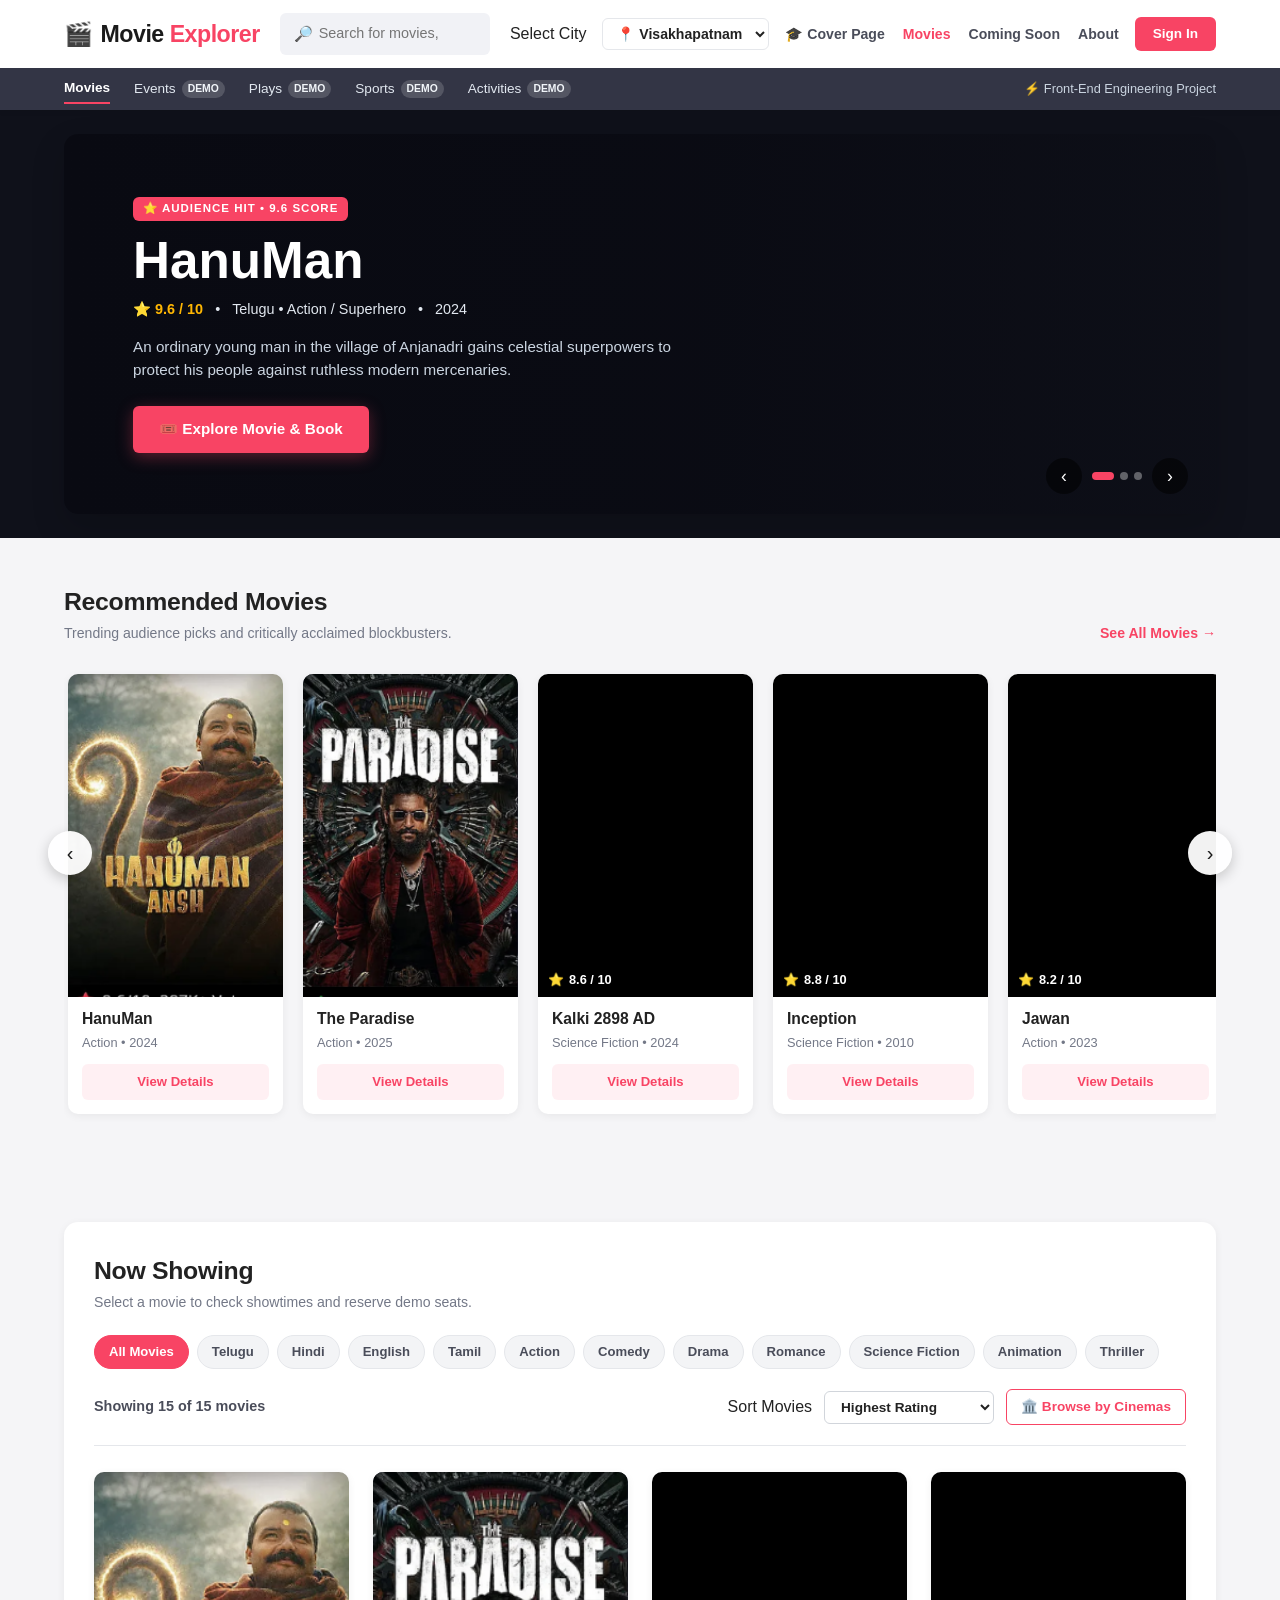
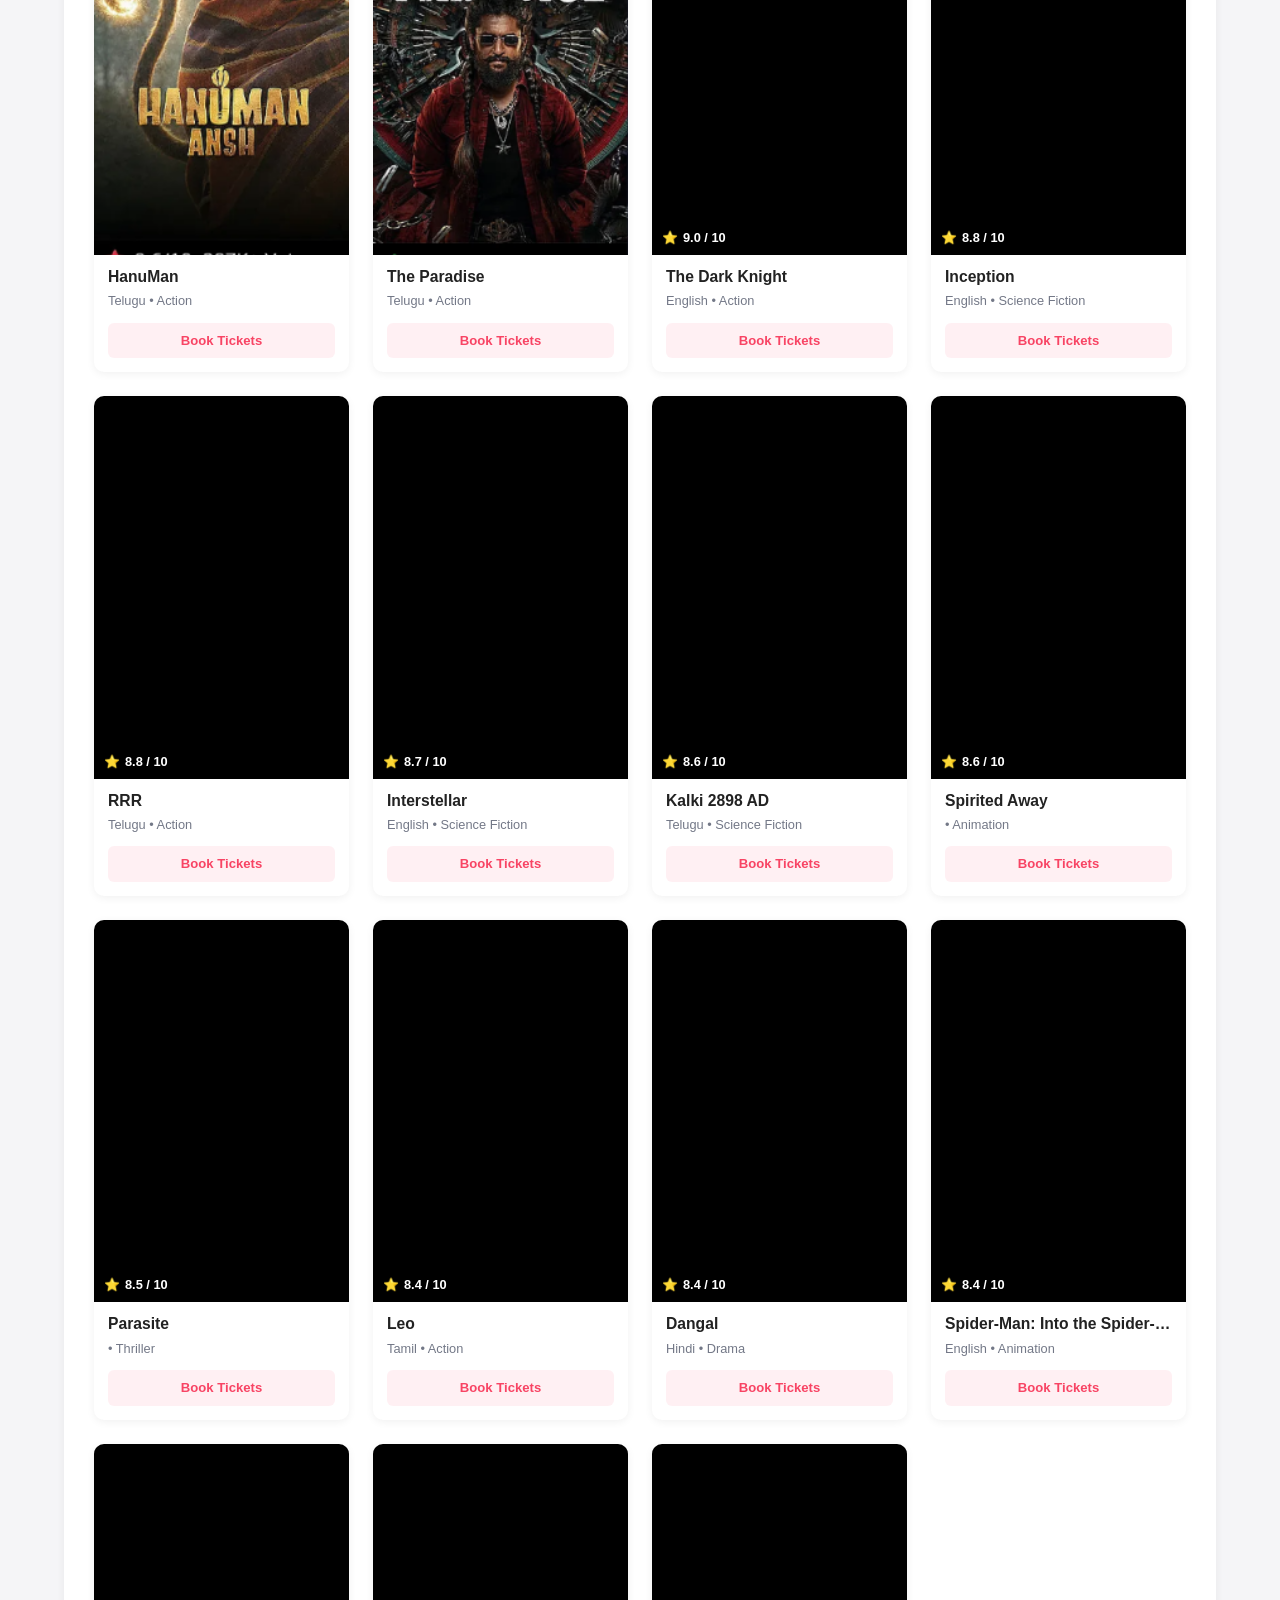
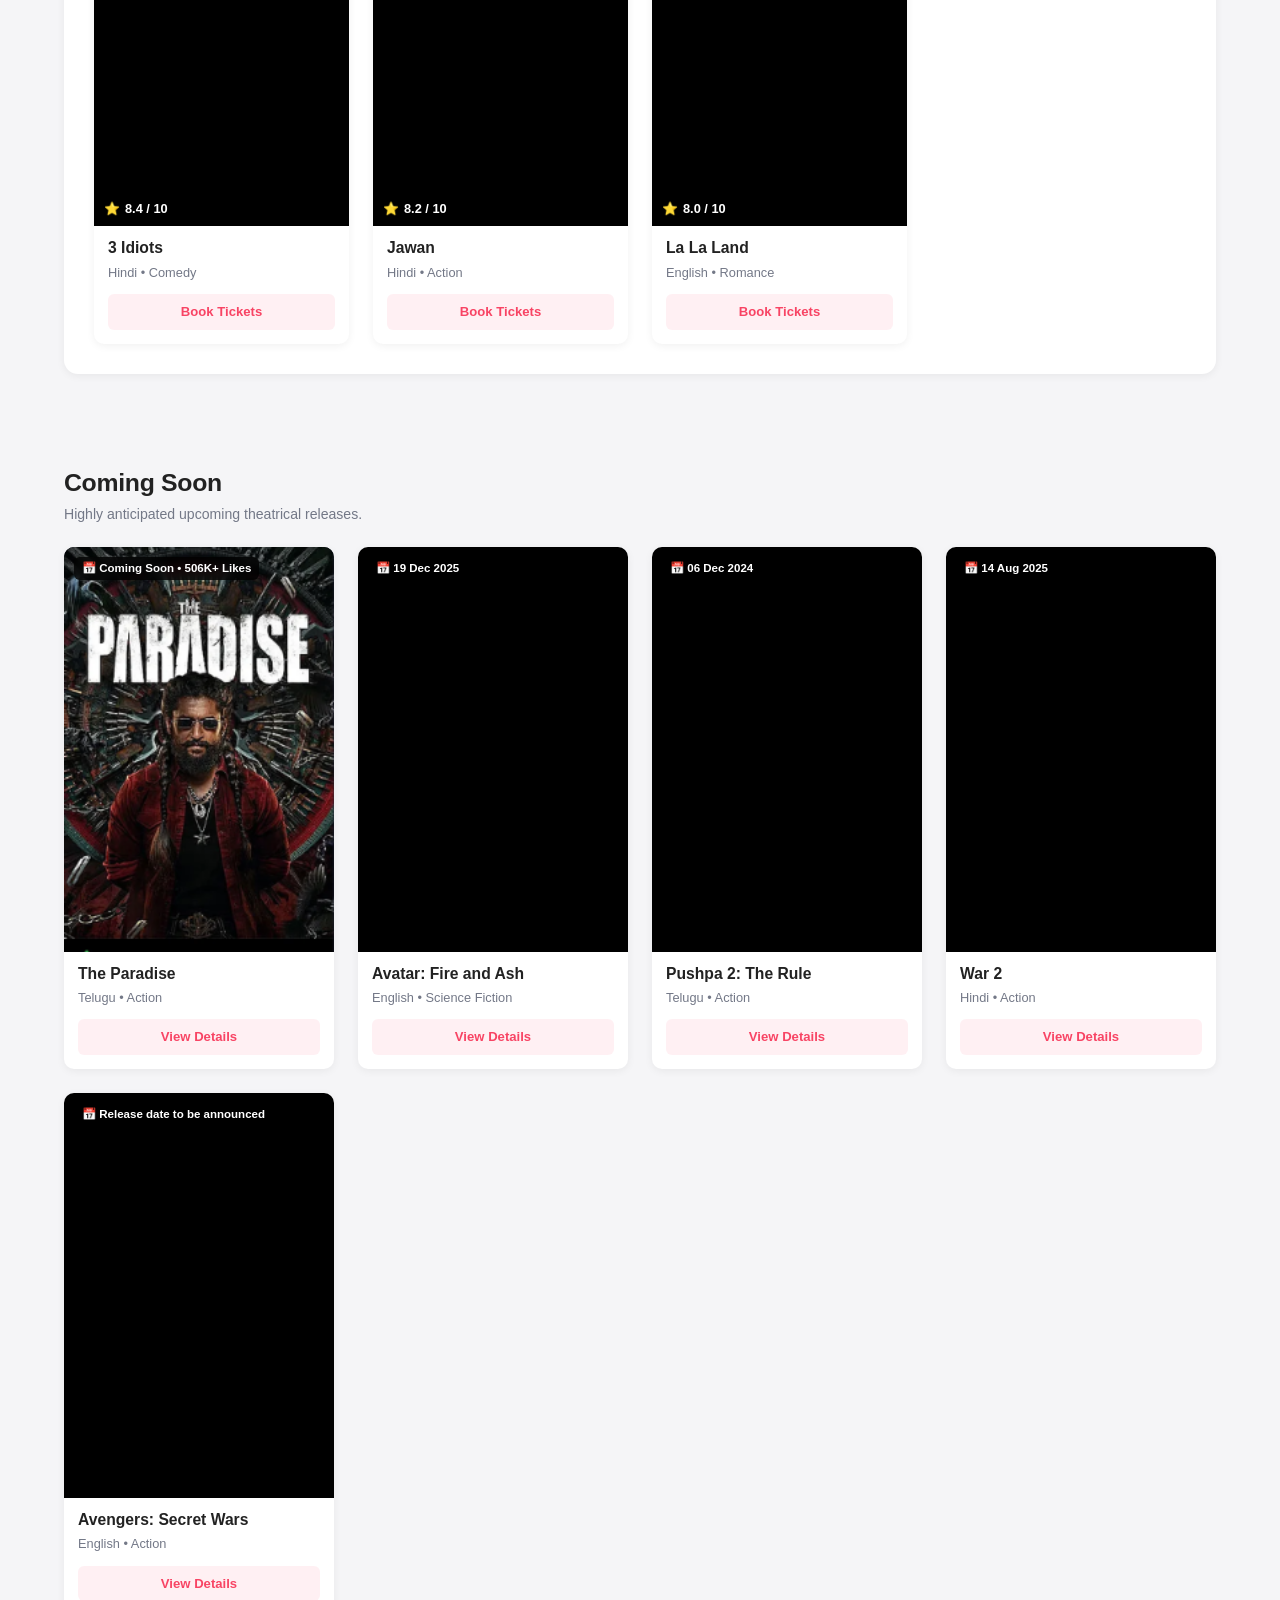
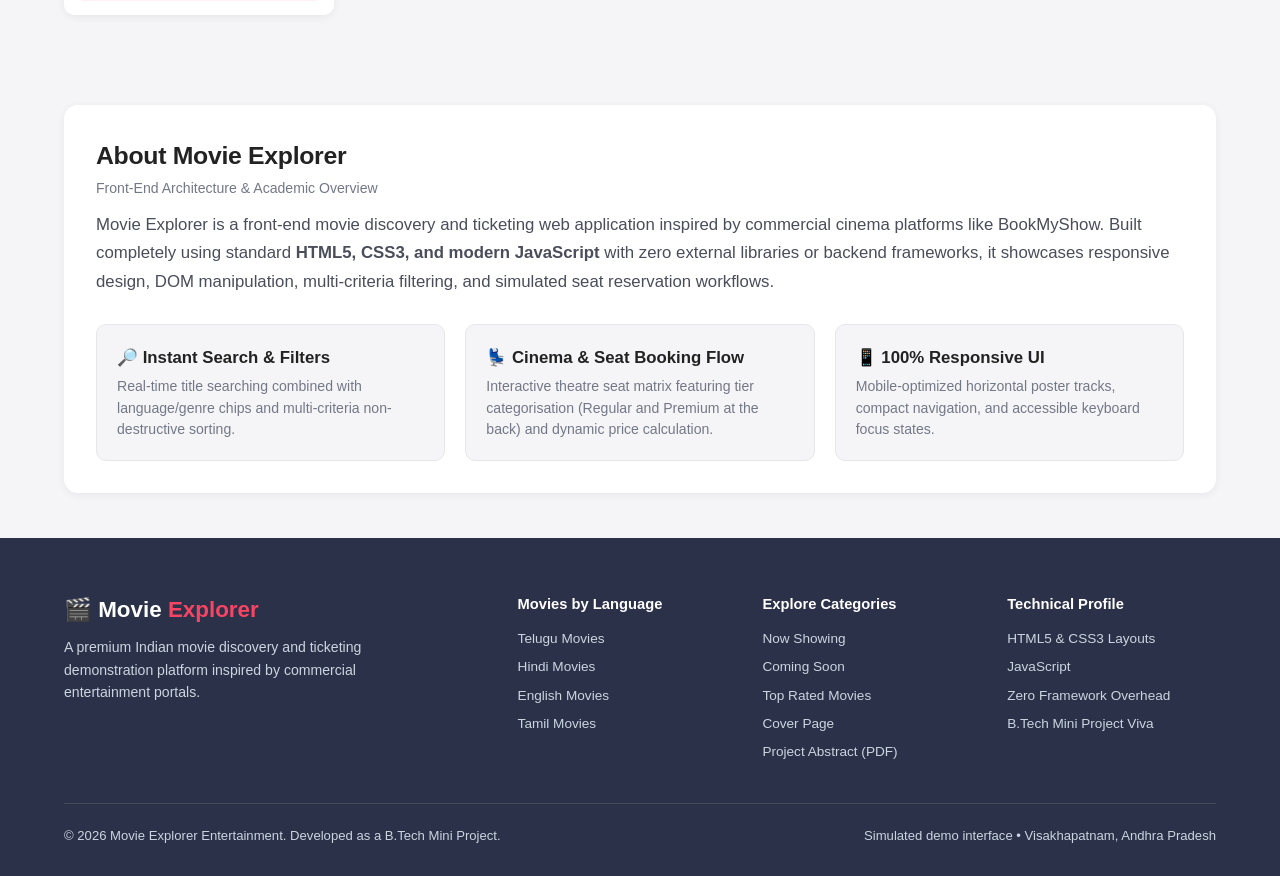
<file: index.html>
<!DOCTYPE html>
<html lang="en">
<head>
  <meta charset="UTF-8">
  <meta name="viewport" content="width=device-width, initial-scale=1.0">
  <title>Movie Explorer — BookMyShow-Inspired Movie Discovery & Ticketing</title>
  <meta name="description" content="Discover, explore, and simulate booking movie tickets across genres and languages with an interactive cinema seat layout and real-time filters.">
  <link rel="stylesheet" href="style.css?v=3">
</head>
<body>

  <!-- ==========================================================================
       1. TOP NAVIGATION HEADER (Crisp White + City Selector + Live Search)
       ========================================================================== -->
  <header class="site-header" role="banner">
    <div class="top-navbar">
      
      <!-- Brand Logo -->
      <a href="#home" class="nav-brand" aria-label="Movie Explorer Home">
        <span aria-hidden="true">🎬</span>
        <span>Movie <span class="brand-red">Explorer</span></span>
      </a>

      <!-- Real-Time Search Bar -->
      <div class="nav-search-wrap" role="search">
        <span class="nav-search-icon" aria-hidden="true">🔎</span>
        <input 
          type="search" 
          id="mainSearchInput" 
          class="nav-search-input" 
          placeholder="Search for movies, genres…" 
          aria-label="Search for movies, genres"
          autocomplete="off"
        >
        <button type="button" id="mainSearchClear" class="nav-search-clear" aria-label="Clear Search Input">✕</button>
      </div>

      <!-- Right Navigation Actions -->
      <div class="nav-right-actions">
        <!-- City Selector -->
        <label for="headerCitySelect" class="sr-only">Select City</label>
        <select id="headerCitySelect" class="city-dropdown-menu" aria-label="Select City">
          <option value="Visakhapatnam" selected>📍 Visakhapatnam</option>
          <option value="Hyderabad">📍 Hyderabad</option>
          <option value="Bengaluru">📍 Bengaluru</option>
          <option value="Chennai">📍 Chennai</option>
          <option value="Mumbai">📍 Mumbai</option>
          <option value="Delhi-NCR">📍 Delhi-NCR</option>
          <option value="Vijayawada">📍 Vijayawada</option>
          <option value="Kolkata">📍 Kolkata</option>
          <option value="Kochi">📍 Kochi</option>
          <option value="Pune">📍 Pune</option>
        </select>

        <!-- Main Nav Links -->
        <ul class="nav-main-links">
          <li><a href="Movieexplorer.html" title="Academic Project Presentation Cover Page">🎓 Cover Page</a></li>
          <li><a href="#movies" class="active">Movies</a></li>
          <li><a href="#coming-soon">Coming Soon</a></li>
          <li><a href="#about">About</a></li>
        </ul>

        <!-- User Authentication Control -->
        <div id="authNavWrapper">
          <button type="button" class="btn-signin-demo" id="demoSignInBtn" onclick="openSignInModal()">
            Sign In
          </button>
        </div>
      </div>
    </div>

    <!-- Secondary Category Navigation Bar -->
    <nav class="sub-navbar" aria-label="Category Navigation">
      <div class="sub-navbar-container">
        <ul class="sub-nav-categories">
          <li>
            <a href="#movies" class="sub-nav-link active">Movies</a>
          </li>
          <li>
            <a href="javascript:void(0)" class="sub-nav-link demo-category-link" data-cat="Events">
              <span>Events</span> <span class="demo-chip">Demo</span>
            </a>
          </li>
          <li>
            <a href="javascript:void(0)" class="sub-nav-link demo-category-link" data-cat="Plays">
              <span>Plays</span> <span class="demo-chip">Demo</span>
            </a>
          </li>
          <li>
            <a href="javascript:void(0)" class="sub-nav-link demo-category-link" data-cat="Sports">
              <span>Sports</span> <span class="demo-chip">Demo</span>
            </a>
          </li>
          <li>
            <a href="javascript:void(0)" class="sub-nav-link demo-category-link" data-cat="Activities">
              <span>Activities</span> <span class="demo-chip">Demo</span>
            </a>
          </li>
        </ul>

        <div class="sub-nav-right">
          <span>⚡ Front-End Engineering Project</span>
        </div>
      </div>
    </nav>
  </header>

  <!-- ==========================================================================
       2. HERO PROMOTIONAL BANNER CAROUSEL (3 Curated Slides)
       ========================================================================== -->
  <section class="hero-banner-section" id="heroBannerSection" aria-label="Promotional Carousel">
    <div class="hero-banner-container">
      
      <!-- Slide 1 -->
      <div class="hero-slide active" style="background-image: url('https://images.unsplash.com/photo-1518709268805-4e9042af9f23?w=1200&auto=format&fit=crop&q=80');">
        <div class="hero-slide-overlay"></div>
        <div class="hero-slide-content">
          <div class="hero-promo-badge">⭐ AUDIENCE HIT • 9.6 SCORE</div>
          <h2 class="hero-slide-title">HanuMan</h2>
          <div class="hero-slide-meta">
            <span class="hero-rating-pill">⭐ 9.6 / 10</span>
            <span>•</span>
            <span>Telugu • Action / Superhero</span>
            <span>•</span>
            <span>2024</span>
          </div>
          <p class="hero-slide-desc">
            An ordinary young man in the village of Anjanadri gains celestial superpowers to protect his people against ruthless modern mercenaries.
          </p>
          <button class="btn-hero-cta" type="button" onclick="startBookingProcess(1)">
            🎟️ Explore Movie &amp; Book
          </button>
        </div>
      </div>

      <!-- Slide 2 -->
      <div class="hero-slide" style="background-image: url('https://images.unsplash.com/photo-1509198397868-475647b2a1e5?w=1200&auto=format&fit=crop&q=80');">
        <div class="hero-slide-overlay"></div>
        <div class="hero-slide-content">
          <div class="hero-promo-badge">🔥 HIGHLY ANTICIPATED • 506K+ LIKES</div>
          <h2 class="hero-slide-title">The Paradise</h2>
          <div class="hero-slide-meta">
            <span class="hero-rating-pill">⭐ 9.2 / 10</span>
            <span>•</span>
            <span>Telugu • Action / Drama</span>
            <span>•</span>
            <span>2025</span>
          </div>
          <p class="hero-slide-desc">
            Natural Star Nani teams up with director Srikanth Odela in a raw, explosive action saga of brotherhood and power.
          </p>
          <button class="btn-hero-cta" type="button" onclick="startBookingProcess(2)">
            🎟️ Explore Movie &amp; Book
          </button>
        </div>
      </div>

      <!-- Slide 3 -->
      <div class="hero-slide" style="background-image: url('https://images.unsplash.com/photo-1534447677768-be436bb09401?w=1200&auto=format&fit=crop&q=80');">
        <div class="hero-slide-overlay"></div>
        <div class="hero-slide-content">
          <div class="hero-promo-badge">⭐ BLOCKBUSTER SPOTLIGHT</div>
          <h2 class="hero-slide-title">Kalki 2898 AD</h2>
          <div class="hero-slide-meta">
            <span class="hero-rating-pill">⭐ 8.6 / 10</span>
            <span>•</span>
            <span>Telugu • Sci-Fi / Action</span>
            <span>•</span>
            <span>2024</span>
          </div>
          <p class="hero-slide-desc">
            In a futuristic dystopia, a modern avatar descends to Earth to protect humanity against dark, tyrannical forces.
          </p>
          <button class="btn-hero-cta" type="button" onclick="startBookingProcess(3)">
            🎟️ Explore Movie &amp; Book
          </button>
        </div>
      </div>

      <!-- Controls -->
      <div class="hero-carousel-nav">
        <button class="hero-nav-arrow" id="heroPrevBtn" aria-label="Previous Slide">‹</button>
        <div class="hero-dots-row">
          <button class="hero-dot active" aria-label="Go to slide 1"></button>
          <button class="hero-dot" aria-label="Go to slide 2"></button>
          <button class="hero-dot" aria-label="Go to slide 3"></button>
        </div>
        <button class="hero-nav-arrow" id="heroNextBtn" aria-label="Next Slide">›</button>
      </div>

    </div>
  </section>

  <!-- ==========================================================================
       3. RECOMMENDED MOVIES (Horizontally Scrollable Carousel)
       ========================================================================== -->
  <section class="content-section" id="recommendedSection" aria-label="Recommended Movies">
    <div class="section-head-row">
      <div>
        <h2 class="section-title">Recommended Movies</h2>
        <p class="section-subtitle">Trending audience picks and critically acclaimed blockbusters.</p>
      </div>
      <a href="#movies" class="section-see-all">See All Movies →</a>
    </div>

    <div class="carousel-viewport-wrapper">
      <button class="track-arrow-btn track-arrow-left" id="recScrollLeft" aria-label="Scroll left">‹</button>
      <div class="horizontal-movies-track" id="recommendedTrack">
        <!-- Dynamically populated via script.js -->
      </div>
      <button class="track-arrow-btn track-arrow-right" id="recScrollRight" aria-label="Scroll right">›</button>
    </div>
  </section>

  <!-- ==========================================================================
       4. NOW SHOWING (15 Movies in Responsive Grid + Multi-Filters & Sorting)
       ========================================================================== -->
  <section class="content-section" id="movies">
    <div class="now-showing-wrapper">
      
      <div class="section-head-row">
        <div>
          <h2 class="section-title">Now Showing</h2>
          <p class="section-subtitle">Select a movie to check showtimes and reserve demo seats.</p>
        </div>
      </div>

      <!-- Filters & Sorting Control Panel -->
      <div class="filters-toolbar-card">
        
        <!-- Filter Chips (Language + Genre) -->
        <div class="filter-chips-scroll" role="toolbar" aria-label="Filter movies">
          <button class="filter-chip-btn active" data-filter="All Movies">All Movies</button>
          <button class="filter-chip-btn" data-filter="Telugu">Telugu</button>
          <button class="filter-chip-btn" data-filter="Hindi">Hindi</button>
          <button class="filter-chip-btn" data-filter="English">English</button>
          <button class="filter-chip-btn" data-filter="Tamil">Tamil</button>
          <button class="filter-chip-btn" data-filter="Action">Action</button>
          <button class="filter-chip-btn" data-filter="Comedy">Comedy</button>
          <button class="filter-chip-btn" data-filter="Drama">Drama</button>
          <button class="filter-chip-btn" data-filter="Romance">Romance</button>
          <button class="filter-chip-btn" data-filter="Science Fiction">Science Fiction</button>
          <button class="filter-chip-btn" data-filter="Animation">Animation</button>
          <button class="filter-chip-btn" data-filter="Thriller">Thriller</button>
        </div>

        <!-- Secondary Toolbar: Results Count, Sort Dropdown & Browse by Cinemas -->
        <div class="filters-secondary-row">
          <span class="results-meta-count" id="nowShowingCount">Showing 15 of 15 movies</span>
          
          <div class="controls-actions-group">
            <label for="nowShowingSortSelect" class="sr-only">Sort Movies</label>
            <select id="nowShowingSortSelect" class="styled-sort-select" aria-label="Sort Movies">
              <option value="rating-desc">Highest Rating</option>
              <option value="year-desc">Newest Release</option>
              <option value="year-asc">Oldest Release</option>
              <option value="title-asc">Alphabetical (A - Z)</option>
            </select>

            <button type="button" class="btn-browse-cinemas" onclick="openBrowseCinemasModal()">
              🏛️ Browse by Cinemas
            </button>
          </div>
        </div>

      </div>

      <!-- Responsive Grid for all 15 Movies -->
      <div class="now-showing-grid" id="nowShowingGrid">
        <!-- Dynamically rendered via script.js -->
      </div>

    </div>
  </section>

  <!-- ==========================================================================
       5. COMING SOON SECTION
       ========================================================================== -->
  <section class="content-section" id="coming-soon">
    <div class="section-head-row">
      <div>
        <h2 class="section-title">Coming Soon</h2>
        <p class="section-subtitle">Highly anticipated upcoming theatrical releases.</p>
      </div>
    </div>

    <div class="coming-soon-grid" id="comingSoonGrid">
      <!-- Dynamically populated via script.js -->
    </div>
  </section>

  <!-- ==========================================================================
       6. ABOUT SECTION
       ========================================================================== -->
  <section class="content-section" id="about">
    <div class="about-card-box">
      <div class="section-head-row" style="margin-bottom: 12px;">
        <div>
          <h2 class="section-title">About Movie Explorer</h2>
          <p class="section-subtitle">Front-End Architecture &amp; Academic Overview</p>
        </div>
      </div>

      <p class="about-lead-p">
        Movie Explorer is a front-end movie discovery and ticketing web application inspired by commercial cinema platforms like BookMyShow. Built completely using standard <strong>HTML5, CSS3, and modern JavaScript</strong> with zero external libraries or backend frameworks, it showcases responsive design, DOM manipulation, multi-criteria filtering, and simulated seat reservation workflows.
      </p>

      <div class="about-features-grid">
        <div class="about-feature-item">
          <h4>🔎 Instant Search &amp; Filters</h4>
          <p>Real-time title searching combined with language/genre chips and multi-criteria non-destructive sorting.</p>
        </div>
        <div class="about-feature-item">
          <h4>💺 Cinema &amp; Seat Booking Flow</h4>
          <p>Interactive theatre seat matrix featuring tier categorisation (Regular and Premium at the back) and dynamic price calculation.</p>
        </div>
        <div class="about-feature-item">
          <h4>📱 100% Responsive UI</h4>
          <p>Mobile-optimized horizontal poster tracks, compact navigation, and accessible keyboard focus states.</p>
        </div>
      </div>
    </div>
  </section>

  <!-- ==========================================================================
       7. MODALS FRAMEWORK
       ========================================================================== -->

  <!-- A. Movie Details Modal -->
  <div class="modal-overlay" id="movieDetailsModal" role="dialog" aria-modal="true" aria-labelledby="movieDetailsModalTitle">
    <div class="modal-dialog-box" style="max-width: 760px;">
      <button type="button" class="modal-close-cross" onclick="closeModal('movieDetailsModal')" aria-label="Close dialog">✕</button>
      <div id="movieDetailsBody"></div>
    </div>
  </div>

  <!-- B. Interactive Cinema & Seat Selection Modal -->
  <div class="modal-overlay" id="bookingModal" role="dialog" aria-modal="true">
    <div class="modal-dialog-box booking-modal-box">
      <button type="button" class="modal-close-cross" onclick="closeModal('bookingModal')" aria-label="Close dialog">✕</button>
      
      <div class="booking-header-strip">
        <h3 class="booking-modal-title" id="bookingMovieHeading">Book Tickets</h3>
        <p class="booking-modal-sub">Select cinema, date, showtime, and your preferred seats.</p>
      </div>

      <!-- 1. Cinema Selection Choices -->
      <div class="booking-field-row">
        <span class="booking-field-label" id="bookingCinemaLabel">1. Select Cinema in Visakhapatnam</span>
        <div class="cinema-options-grid" id="bookingCinemaChoices"></div>
      </div>

      <!-- 2. Date Strip -->
      <div class="booking-field-row">
        <span class="booking-field-label">2. Select Date</span>
        <div class="date-strip-scroll" id="bookingDateStrip"></div>
      </div>

      <!-- 3. Showtime Chips -->
      <div class="booking-field-row">
        <span class="booking-field-label">3. Select Show Time</span>
        <div class="showtimes-choice-row" id="bookingShowtimeChoices"></div>
      </div>

      <!-- 4. Cinema Seating Canvas -->
      <div class="theatre-seat-layout-panel">
        <div class="screen-visual-curve"></div>
        <div class="screen-subtext">ALL EYES THIS WAY • CINEMA SCREEN</div>
        
        <div class="seat-legend-bar">
          <div class="legend-chip">
            <div class="legend-swatch swatch-avail"></div>
            <span>Available</span>
          </div>
          <div class="legend-chip">
            <div class="legend-swatch swatch-selected"></div>
            <span>Selected</span>
          </div>
          <div class="legend-chip">
            <div class="legend-swatch swatch-unavail"></div>
            <span>Unavailable</span>
          </div>
        </div>

        <div class="seat-matrix-wrapper" id="theatreSeatMatrix"></div>
      </div>

      <!-- 5. Running Summary & Continue Bar -->
      <div class="booking-summary-panel">
        <div class="summary-stats-box">
          <div>
            <div style="font-size:0.75rem; color:var(--text-muted); font-weight:700;">SEATS</div>
            <div class="summary-field-val" id="summarySeatsList">None</div>
          </div>
          <div>
            <div style="font-size:0.75rem; color:var(--text-muted); font-weight:700;">TICKETS</div>
            <div class="summary-field-val" id="summaryTicketsCount">0 Seats</div>
          </div>
          <div>
            <div style="font-size:0.75rem; color:var(--text-muted); font-weight:700;">TOTAL AMOUNT</div>
            <div class="summary-field-total" id="summaryTotalAmount">₹0</div>
          </div>
        </div>

        <button type="button" class="btn-continue-checkout" id="btnProceedConfirmation" onclick="finalizeBookingConfirmation()" disabled>
          Continue to Confirmation →
        </button>
      </div>

    </div>
  </div>

  <!-- C. Simulated Ticket Confirmation Modal -->
  <div class="modal-overlay" id="ticketConfirmationModal" role="dialog" aria-modal="true">
    <div class="modal-dialog-box" style="max-width: 520px; padding: 20px;">
      <button type="button" class="modal-close-cross" onclick="closeModal('ticketConfirmationModal')" aria-label="Close dialog">✕</button>
      <div id="ticketDetailsContent"></div>
    </div>
  </div>

  <!-- D. Browse by Cinemas Modal -->
  <div class="modal-overlay" id="browseCinemasModal" role="dialog" aria-modal="true">
    <div class="modal-dialog-box" style="max-width: 580px;">
      <button type="button" class="modal-close-cross" onclick="closeModal('browseCinemasModal')" aria-label="Close dialog">✕</button>
      <h3 id="browseCinemasTitle" style="font-size:1.4rem; font-weight:800; margin-bottom:6px;">Cinemas in Visakhapatnam</h3>
      <div id="cinemasListContent"></div>
    </div>
  </div>

  <!-- E. Sign In Modal (CineBook Phone OTP Verification Flow) -->
  <div class="modal-overlay" id="signInModal" role="dialog" aria-modal="true" aria-labelledby="signInModalTitle">
    <div class="modal-dialog-box" style="max-width: 440px; padding: 28px 24px;">
      <button type="button" class="modal-close-cross" onclick="closeModal('signInModal')" aria-label="Close dialog">✕</button>
      
      <!-- STEP 1: Details Entry (Name, Email, Phone Number) -->
      <div id="authStepDetails">
        <div class="auth-modal-header">
          <div class="auth-icon-badge">📱</div>
          <h3 class="auth-modal-title" id="signInModalTitle">Sign In</h3>
          <p class="auth-modal-sub">Enter your details and phone number to verify and access your tickets.</p>
        </div>

        <form id="signInForm" novalidate onsubmit="handleSendOtp(event)">
          <div class="form-group-field">
            <label for="signInNameInput" class="form-label">Full Name</label>
            <input type="text" id="signInNameInput" class="form-text-input" placeholder="e.g. Rahul Sharma" autocomplete="name" required />
            <span class="form-error-hint" id="signInNameError">Please enter your name (at least 2 letters).</span>
          </div>

          <div class="form-group-field">
            <label for="signInEmailInput" class="form-label">Email Address</label>
            <input type="email" id="signInEmailInput" class="form-text-input" placeholder="e.g. rahul@example.com" autocomplete="email" required />
            <span class="form-error-hint" id="signInEmailError">Please enter a valid email address (e.g. user@domain.com).</span>
          </div>

          <div class="form-group-field">
            <label for="signInPhoneInput" class="form-label">Phone Number</label>
            <div class="phone-input-combo">
              <select id="signInCountryCode" class="country-code-select" aria-label="Country Code">
                <option value="+91" selected>🇮🇳 +91 (India)</option>
                <option value="+1">🇺🇸 +1 (US)</option>
                <option value="+44">🇬🇧 +44 (UK)</option>
                <option value="+971">🇦🇪 +971 (UAE)</option>
                <option value="+65">🇸🇬 +65 (Singapore)</option>
                <option value="+61">🇦🇺 +61 (Australia)</option>
              </select>
              <input type="tel" id="signInPhoneInput" class="form-text-input phone-number-input" placeholder="9876543210" maxlength="14" autocomplete="tel-national" required />
            </div>
            <span class="form-error-hint" id="signInPhoneError">Please enter a valid 10-digit phone number.</span>
          </div>

          <div class="form-error-general" id="signInGeneralError"></div>

          <button type="submit" class="btn-auth-submit" id="sendOtpSubmitBtn">
            Send OTP
          </button>
        </form>
      </div>

      <!-- STEP 2: Phone OTP Verification Step -->
      <div id="authStepOtp" style="display: none;">
        <div class="auth-modal-header">
          <div class="auth-icon-badge" style="background: rgba(248, 68, 100, 0.15); color: var(--primary-brand);">🔐</div>
          <h3 class="auth-modal-title">Verify Phone Number</h3>
          <p class="auth-success-banner" id="otpSuccessNotice">
            Your OTP has been generated successfully. Please verify your phone number.
          </p>
          <div class="target-phone-tag">
            Sent to: <strong id="otpDisplayPhone">+91 9876543210</strong>
            <button type="button" class="btn-change-phone" onclick="returnToDetailsStep()">Edit</button>
          </div>
        </div>

        <!-- Development & Demonstration Sample OTP Banner -->
        <div class="demo-otp-banner" id="demoOtpBannerBox">
          <div class="demo-otp-header">
            <span class="demo-badge">DEV / DEMO MODE</span>
            <span class="demo-note">For development and demonstration purposes only</span>
          </div>
          <div class="demo-otp-body">
            <span class="demo-otp-label">Demo OTP:</span>
            <span class="demo-otp-value" id="demoOtpCodeDisplay">------</span>
            <button type="button" class="btn-autofill-otp" onclick="autofillDemoOtp()" title="Auto-fill this demo code">Auto-Fill</button>
          </div>
        </div>

        <!-- 6 OTP Input Boxes -->
        <div class="otp-inputs-row" id="otpBoxesGroup">
          <input type="text" inputmode="numeric" pattern="[0-9]*" maxlength="1" class="otp-digit-box" data-idx="0" aria-label="OTP Digit 1" />
          <input type="text" inputmode="numeric" pattern="[0-9]*" maxlength="1" class="otp-digit-box" data-idx="1" aria-label="OTP Digit 2" />
          <input type="text" inputmode="numeric" pattern="[0-9]*" maxlength="1" class="otp-digit-box" data-idx="2" aria-label="OTP Digit 3" />
          <input type="text" inputmode="numeric" pattern="[0-9]*" maxlength="1" class="otp-digit-box" data-idx="3" aria-label="OTP Digit 4" />
          <input type="text" inputmode="numeric" pattern="[0-9]*" maxlength="1" class="otp-digit-box" data-idx="4" aria-label="OTP Digit 5" />
          <input type="text" inputmode="numeric" pattern="[0-9]*" maxlength="1" class="otp-digit-box" data-idx="5" aria-label="OTP Digit 6" />
        </div>

        <!-- OTP Error Box -->
        <div class="form-error-general" id="otpVerifyError"></div>

        <button type="button" class="btn-auth-submit" id="verifyOtpBtn" onclick="handleVerifyOtp()">
          Verify OTP
        </button>

        <div class="resend-otp-wrapper">
          <span>Didn't get the code?</span>
          <button type="button" class="btn-resend-otp" id="btnResendOtp" onclick="handleResendOtp()" disabled>
            Resend OTP (30s)
          </button>
        </div>
      </div>
    </div>
  </div>

  <!-- F. User Profile / Account Modal (When Signed In) -->
  <div class="modal-overlay" id="userProfileModal" role="dialog" aria-modal="true" aria-labelledby="userProfileModalTitle">
    <div class="modal-dialog-box" style="max-width: 440px; padding: 32px 28px;">
      <button type="button" class="modal-close-cross" onclick="closeModal('userProfileModal')" aria-label="Close dialog">✕</button>
      <div class="auth-modal-header">
        <div class="auth-avatar-big" id="profileModalAvatar">U</div>
        <h3 class="auth-modal-title" id="userProfileModalTitle">My Account</h3>
        <p class="auth-modal-sub">You are signed in to Movie Explorer.</p>
      </div>

      <div class="profile-details-card">
        <div class="profile-detail-row">
          <span class="profile-detail-label">Name</span>
          <span class="profile-detail-val" id="profileModalName">-</span>
        </div>
        <div class="profile-detail-row">
          <span class="profile-detail-label">Email</span>
          <span class="profile-detail-val" id="profileModalEmail">-</span>
        </div>
        <div class="profile-detail-row">
          <span class="profile-detail-label">Phone</span>
          <span class="profile-detail-val" id="profileModalPhone" style="font-weight:700; color:var(--text-main);">-</span>
        </div>
        <div class="profile-detail-row">
          <span class="profile-detail-label">City</span>
          <span class="profile-detail-val" id="profileModalCity">Visakhapatnam</span>
        </div>
        <div class="profile-detail-row">
          <span class="profile-detail-label">Status</span>
          <span class="profile-detail-val" style="color:#16a34a; font-weight:700;">● Active</span>
        </div>
      </div>

      <div class="profile-modal-actions">
        <button type="button" class="btn-signout-danger" onclick="handleSignOut()">
          🚪 Sign Out
        </button>
        <button type="button" class="btn-auth-cancel" onclick="closeModal('userProfileModal')">
          Close
        </button>
      </div>
    </div>
  </div>

  <!-- ==========================================================================
       8. PROFESSIONAL FOOTER
       ========================================================================== -->
  <footer class="site-footer" role="contentinfo">
    <div class="footer-inner-container">
      
      <div class="footer-top-grid">
        <div class="footer-brand-box">
          <h4 class="footer-brand-title">🎬 Movie <span style="color:var(--primary-brand)">Explorer</span></h4>
          <p class="footer-brand-desc">
            A premium Indian movie discovery and ticketing demonstration platform inspired by commercial entertainment portals.
          </p>
        </div>

        <div class="footer-col">
          <h5>Movies by Language</h5>
          <ul class="footer-links-list">
            <li><a href="#movies">Telugu Movies</a></li>
            <li><a href="#movies">Hindi Movies</a></li>
            <li><a href="#movies">English Movies</a></li>
            <li><a href="#movies">Tamil Movies</a></li>
          </ul>
        </div>

        <div class="footer-col">
          <h5>Explore Categories</h5>
          <ul class="footer-links-list">
            <li><a href="#movies">Now Showing</a></li>
            <li><a href="#coming-soon">Coming Soon</a></li>
            <li><a href="#movies">Top Rated Movies</a></li>
            <li><a href="Movieexplorer.html">Cover Page</a></li>
            <li><a href="Movie%20Explorer%20Abstract.pdf" target="_blank" rel="noopener noreferrer">Project Abstract (PDF)</a></li>
          </ul>
        </div>

        <div class="footer-col">
          <h5>Technical Profile</h5>
          <ul class="footer-links-list">
            <li><span>HTML5 &amp; CSS3 Layouts</span></li>
            <li><span>JavaScript</span></li>
            <li><span>Zero Framework Overhead</span></li>
            <li><span>B.Tech Mini Project Viva</span></li>
          </ul>
        </div>
      </div>

      <div class="footer-bottom-band">
        <div>© 2026 Movie Explorer Entertainment. Developed as a B.Tech Mini Project.</div>
        <div>Simulated demo interface • Visakhapatnam, Andhra Pradesh</div>
      </div>

    </div>
  </footer>

  <script src="script.js?v=3"></script>
</body>
</html>
</file>
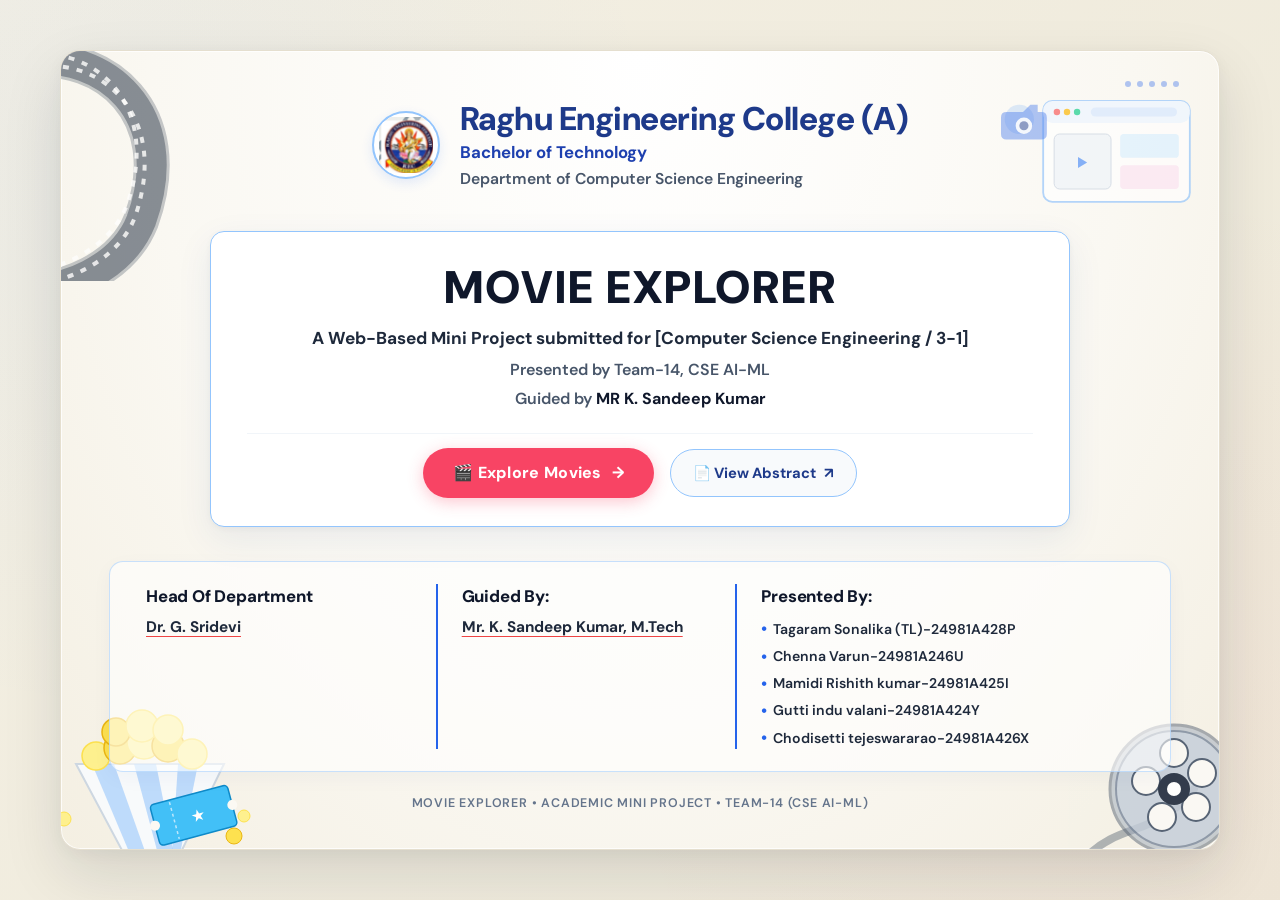
<file: index1.html>
<!DOCTYPE html>
<html lang="en">
<head>
  <meta charset="UTF-8">
  <meta name="viewport" content="width=device-width, initial-scale=1.0">
  <meta name="theme-color" content="#fbf9f4">
  <meta name="description" content="Movie Explorer — A Web-Based Mini Project submitted for Computer Science Engineering / 3-1 by Team-14, CSE AI-ML at Raghu Engineering College (A).">
  <title>Movie Explorer — Project Presentation Cover</title>
  <link rel="preconnect" href="https://fonts.googleapis.com">
  <link rel="preconnect" href="https://fonts.gstatic.com" crossorigin>
  <link href="https://fonts.googleapis.com/css2?family=DM+Sans:ital,opsz,wght@0,9..40,400;0,9..40,600;0,9..40,700;0,9..40,800;0,9..40,900;1,9..40,700&display=swap" rel="stylesheet">
  <link rel="stylesheet" href="index1.css">
</head>
<body>

  <!-- ==========================================================================
       ACADEMIC PROJECT COVER PRESENTATION SLIDE
       Inspired by Raghu Engineering College (A) Mini-Project Viva Presentation
       ========================================================================== -->
  <main class="cover-presentation-frame" role="main" aria-label="Project Presentation Cover Page">

    <!-- ----------------------------------------------------------------------
         DECORATIVE MOVIE & CINEMA ILLUSTRATIONS (Vector SVGs)
         ---------------------------------------------------------------------- -->
    
    <!-- 1. Top-Left: Curving 35mm Cinema Film Strip -->
    <svg class="deco-element deco-film-strip-left" viewBox="0 0 200 240" fill="none" xmlns="http://www.w3.org/2000/svg" aria-hidden="true">
      <path d="M-10 20 C 60 10, 140 70, 100 180 C 80 230, 20 250, -15 250" stroke="#334155" stroke-width="36" stroke-linecap="round" opacity="0.32" />
      <path d="M-10 20 C 60 10, 140 70, 100 180 C 80 230, 20 250, -15 250" stroke="#1e293b" stroke-width="30" stroke-linecap="round" opacity="0.45" />
      <!-- Perforation Holes -->
      <path d="M-6 26 C 58 16, 130 72, 94 176 C 76 222, 22 242, -10 244" stroke="#ffffff" stroke-width="4" stroke-dasharray="6 8" fill="none" opacity="0.8" />
      <path d="M-14 14 C 50 4, 122 60, 86 164 C 68 210, 14 230, -18 232" stroke="#ffffff" stroke-width="4" stroke-dasharray="6 8" fill="none" opacity="0.8" />
    </svg>

    <!-- 2. Top-Right: Cinema Camera & Web Browser Window -->
    <svg class="deco-element deco-camera-top-right" viewBox="0 0 240 180" fill="none" xmlns="http://www.w3.org/2000/svg" aria-hidden="true">
      <!-- Floating Web Browser Wireframe Window -->
      <rect x="70" y="30" width="160" height="110" rx="10" fill="#ffffff" stroke="#93c5fd" stroke-width="2" opacity="0.85" />
      <rect x="70" y="30" width="160" height="24" rx="10" fill="#eff6ff" />
      <!-- Browser Dots -->
      <circle cx="85" cy="42" r="3.5" fill="#f87171" />
      <circle cx="96" cy="42" r="3.5" fill="#fbbf24" />
      <circle cx="107" cy="42" r="3.5" fill="#34d399" />
      <rect x="122" y="37" width="94" height="10" rx="5" fill="#dbeafe" />
      <!-- Video / Card Thumbnails in Browser -->
      <rect x="82" y="66" width="62" height="60" rx="6" fill="#f1f5f9" stroke="#cbd5e1" stroke-width="1" />
      <polygon points="108,91 108,103 118,97" fill="#3b82f6" opacity="0.75" />
      <rect x="154" y="66" width="64" height="26" rx="4" fill="#e0f2fe" />
      <rect x="154" y="100" width="64" height="26" rx="4" fill="#fce7f3" />

      <!-- Movie Camera Icon behind -->
      <circle cx="44" cy="50" r="16" fill="#60a5fa" opacity="0.25" />
      <path d="M30 42 L48 42 L56 34 L64 34 L64 42 L68 42 C72 42 74 44 74 48 L74 66 C74 70 72 72 68 72 L30 72 C26 72 24 70 24 66 L24 48 C24 44 26 42 30 42 Z" fill="#2563eb" opacity="0.45" />
      <circle cx="49" cy="57" r="9" fill="#ffffff" opacity="0.9" />
      <circle cx="49" cy="57" r="5" fill="#1e3a8a" opacity="0.6" />
    </svg>

    <!-- Decorative Top-Right Bokeh Dots -->
    <div class="deco-element deco-dots-top-right" aria-hidden="true">
      <div class="deco-dot"></div>
      <div class="deco-dot"></div>
      <div class="deco-dot"></div>
      <div class="deco-dot"></div>
      <div class="deco-dot"></div>
    </div>

    <!-- 3. Bottom-Left: Popcorn Bucket & Admission Tickets -->
    <svg class="deco-element deco-popcorn-bottom-left" viewBox="0 0 210 220" fill="none" xmlns="http://www.w3.org/2000/svg" aria-hidden="true">
      <!-- Popcorn Tub Base -->
      <polygon points="30,120 78,210 134,210 178,120" fill="#f8fafc" stroke="#cbd5e1" stroke-width="2" />
      <!-- Tub Stripes -->
      <polygon points="46,120 84,210 100,210 68,120" fill="#93c5fd" opacity="0.6" />
      <polygon points="88,120 112,210 128,210 110,120" fill="#93c5fd" opacity="0.6" />
      <polygon points="132,120 126,210 134,210 152,120" fill="#93c5fd" opacity="0.6" />
      
      <!-- Fluffy Golden Popcorn Kernels -->
      <circle cx="50" cy="112" r="14" fill="#fef08a" stroke="#fde047" stroke-width="1.5" />
      <circle cx="74" cy="104" r="16" fill="#fde047" stroke="#eab308" stroke-width="1.5" />
      <circle cx="98" cy="98" r="17" fill="#fef08a" stroke="#fde047" stroke-width="1.5" />
      <circle cx="122" cy="102" r="16" fill="#fde047" stroke="#eab308" stroke-width="1.5" />
      <circle cx="146" cy="110" r="15" fill="#fef08a" stroke="#fde047" stroke-width="1.5" />
      <circle cx="70" cy="88" r="14" fill="#fde047" stroke="#eab308" stroke-width="1.5" />
      <circle cx="96" cy="82" r="16" fill="#fef08a" stroke="#fde047" stroke-width="1.5" />
      <circle cx="122" cy="86" r="15" fill="#fef08a" stroke="#fde047" stroke-width="1.5" />

      <!-- Spilled popcorn kernels -->
      <circle cx="18" cy="175" r="7" fill="#fef08a" stroke="#fde047" stroke-width="1" />
      <circle cx="188" cy="192" r="8" fill="#fde047" stroke="#eab308" stroke-width="1" />
      <circle cx="198" cy="172" r="6" fill="#fef08a" stroke="#fde047" stroke-width="1" />

      <!-- Movie Tickets (Overlapping in Cyan/Blue) -->
      <g transform="rotate(-15 150 180)">
        <rect x="110" y="150" width="80" height="42" rx="4" fill="#38bdf8" stroke="#0284c7" stroke-width="1.5" />
        <circle cx="110" cy="171" r="5" fill="#fbf9f4" />
        <circle cx="190" cy="171" r="5" fill="#fbf9f4" />
        <line x1="130" y1="152" x2="130" y2="190" stroke="#bae6fd" stroke-width="1.5" stroke-dasharray="3 3" />
        <text x="148" y="177" font-family="'DM Sans',sans-serif" font-size="14" font-weight="900" fill="#ffffff">★</text>
      </g>
    </svg>

    <!-- 4. Bottom-Right: Film Reel & Curving Tape -->
    <svg class="deco-element deco-reel-bottom-right" viewBox="0 0 220 220" fill="none" xmlns="http://www.w3.org/2000/svg" aria-hidden="true">
      <!-- Tape trail -->
      <path d="M60 210 C 100 170, 130 190, 170 140" stroke="#334155" stroke-width="8" stroke-linecap="round" opacity="0.4" />
      <!-- Metal Reel Circle Outer -->
      <circle cx="150" cy="140" r="64" fill="#94a3b8" stroke="#475569" stroke-width="3" opacity="0.5" />
      <circle cx="150" cy="140" r="58" fill="#cbd5e1" stroke="#64748b" stroke-width="2" opacity="0.65" />
      <!-- Cutout Holes in Reel -->
      <circle cx="150" cy="104" r="14" fill="#fbf9f4" stroke="#475569" stroke-width="2" />
      <circle cx="178" cy="124" r="14" fill="#fbf9f4" stroke="#475569" stroke-width="2" />
      <circle cx="172" cy="158" r="14" fill="#fbf9f4" stroke="#475569" stroke-width="2" />
      <circle cx="138" cy="168" r="14" fill="#fbf9f4" stroke="#475569" stroke-width="2" />
      <circle cx="122" cy="132" r="14" fill="#fbf9f4" stroke="#475569" stroke-width="2" />
      <!-- Center Spindle -->
      <circle cx="150" cy="140" r="16" fill="#1e293b" />
      <circle cx="150" cy="140" r="7" fill="#ffffff" />
    </svg>

    <!-- ----------------------------------------------------------------------
         PAGE CONTENT SHELL (Header, Main Title Box, Bottom Meta Info)
         ---------------------------------------------------------------------- -->
    <div class="cover-content-shell">

      <!-- SECTION 2: COLLEGE HEADER -->
      <header class="college-header-block" role="banner">
        <div class="college-logo-wrap" title="Raghu Engineering College (A)">
          <img 
            src="images/college_logo.png" 
            alt="Raghu Engineering College Logo" 
            class="college-logo-img"
            onerror="this.onerror=null; this.src='../images/college_logo.png';"
          />
        </div>
        <div class="college-text-meta">
          <h1 class="college-name">Raghu Engineering College (A)</h1>
          <p class="college-degree">Bachelor of Technology</p>
          <p class="college-dept">Department of Computer Science Engineering</p>
        </div>
      </header>

      <!-- SECTION 3: MAIN PROJECT TITLE CARD -->
      <section class="project-title-card-container" aria-label="Main Project Details">
        <div class="project-title-card">
          <h2 class="project-main-heading">MOVIE EXPLORER</h2>
          
          <p class="project-sub-meta">
            A Web-Based Mini Project submitted for [Computer Science Engineering / 3-1]
          </p>
          
          <p class="project-team-line">
            Presented by Team-14, CSE AI-ML
          </p>
          
          <p class="project-guide-line">
            Guided by <span class="project-guide-name">MR K. Sandeep Kumar</span>
          </p>

          <!-- Interactive Action Buttons -->
          <div class="project-card-actions">
            <a href="index.html" class="btn-explore-movies" id="btnExploreMovies" aria-label="Explore movies application">
              <span>🎬 Explore Movies</span>
              <span aria-hidden="true">→</span>
            </a>
            
            <a 
              href="Movie%20Explorer%20Abstract.pdf" 
              target="_blank" 
              rel="noopener noreferrer" 
              class="btn-abstract-doc"
              title="View the academic project abstract document in a new tab"
            >
              <span>📄 View Abstract</span>
              <span aria-hidden="true">↗</span>
            </a>
          </div>
        </div>
      </section>

      <!-- SECTION 4: BOTTOM THREE-COLUMN INFORMATION SECTION -->
      <footer class="bottom-info-columns" role="contentinfo" aria-label="Academic Stakeholders and Team Roster">
        
        <!-- Column 1: Head of Department -->
        <div class="bottom-info-col">
          <h3 class="info-col-label">Head Of Department</h3>
          <p class="info-col-name">
            <span class="underline-accent">Dr. G. Sridevi</span>
          </p>
        </div>

        <!-- Column 2: Project Guide -->
        <div class="bottom-info-col">
          <h3 class="info-col-label">Guided By:</h3>
          <p class="info-col-name">
            <span class="underline-accent">Mr. K. Sandeep Kumar, M.Tech</span>
          </p>
        </div>

        <!-- Column 3: Project Team (Preserving exact supplied names and registration numbers) -->
        <div class="bottom-info-col">
          <h3 class="info-col-label">Presented By:</h3>
          <ul class="team-roster-list" aria-label="Team Members">
            <li class="team-member-item">Tagaram Sonalika (TL)-24981A428P</li>
            <li class="team-member-item">Chenna Varun-24981A246U</li>
            <li class="team-member-item">Mamidi Rishith kumar-24981A425I</li>
            <li class="team-member-item">Gutti indu valani-24981A424Y</li>
            <li class="team-member-item">Chodisetti tejeswararao-24981A426X</li>
          </ul>
        </div>

      </footer>

      <!-- Subtle Academic Footnote -->
      <div class="cover-footer-note" aria-hidden="true">
        Movie Explorer &bull; Academic Mini Project &bull; Team-14 (CSE AI-ML)
      </div>

    </div>
  </main>

</body>
</html>
</file>
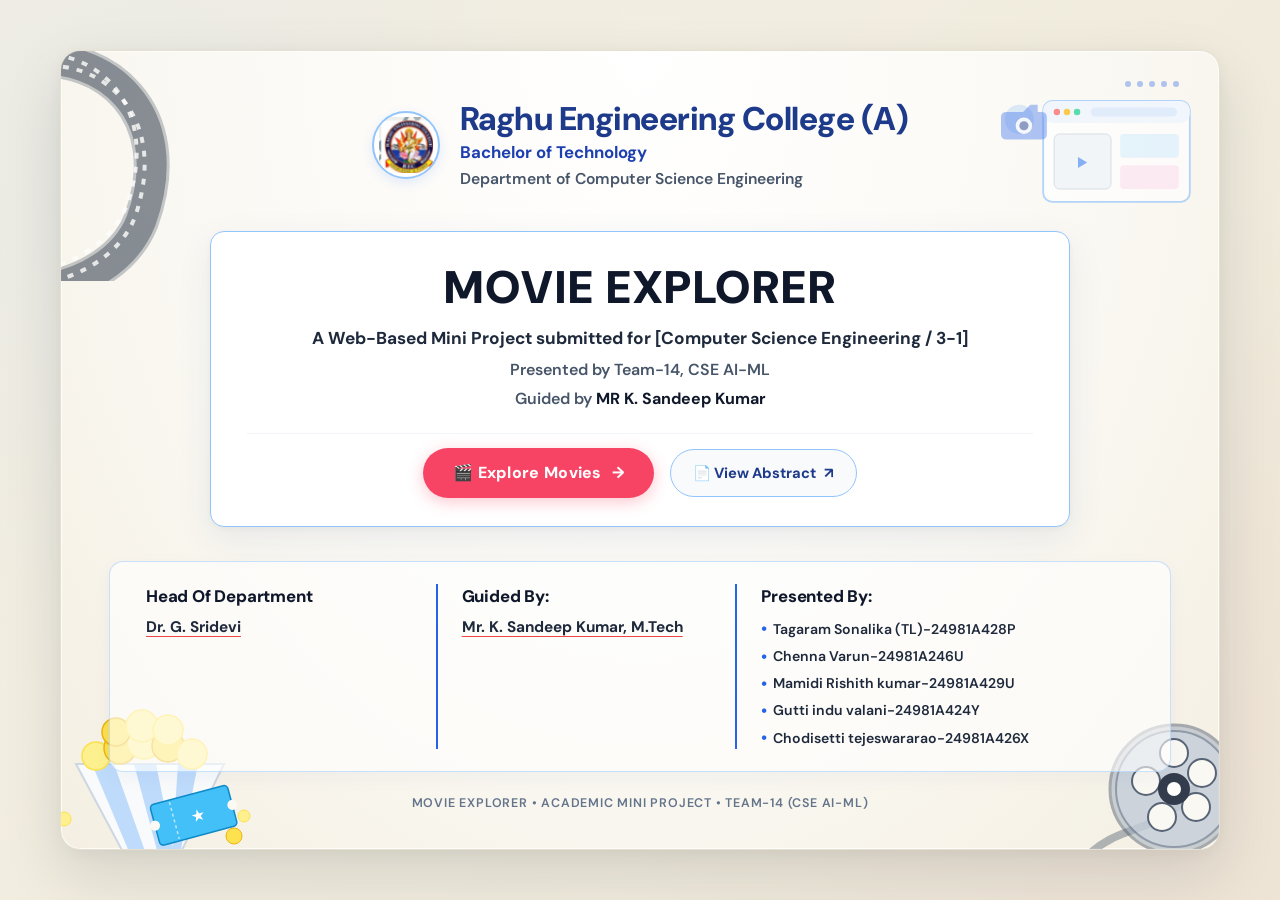
<file: Movie Explorer.html>
<!DOCTYPE html>
<html lang="en">
<head>
  <meta charset="UTF-8">
  <meta name="viewport" content="width=device-width, initial-scale=1.0">
  <meta name="theme-color" content="#fbf9f4">
  <meta name="description" content="Movie Explorer — A Web-Based Mini Project submitted for Computer Science Engineering / 3-1 by Team-14, CSE AI-ML at Raghu Engineering College (A).">
  <title>Movie Explorer — Project Presentation Cover</title>
  <link rel="preconnect" href="https://fonts.googleapis.com">
  <link rel="preconnect" href="https://fonts.gstatic.com" crossorigin>
  <link href="https://fonts.googleapis.com/css2?family=DM+Sans:ital,opsz,wght@0,9..40,400;0,9..40,600;0,9..40,700;0,9..40,800;0,9..40,900;1,9..40,700&display=swap" rel="stylesheet">
  <link rel="stylesheet" href="index1.css">
</head>
<body>

  <!-- ==========================================================================
       ACADEMIC PROJECT COVER PRESENTATION SLIDE
       Inspired by Raghu Engineering College (A) Mini-Project Viva Presentation
       ========================================================================== -->
  <main class="cover-presentation-frame" role="main" aria-label="Project Presentation Cover Page">

    <!-- ----------------------------------------------------------------------
         DECORATIVE MOVIE & CINEMA ILLUSTRATIONS (Vector SVGs)
         ---------------------------------------------------------------------- -->
    
    <!-- 1. Top-Left: Curving 35mm Cinema Film Strip -->
    <svg class="deco-element deco-film-strip-left" viewBox="0 0 200 240" fill="none" xmlns="http://www.w3.org/2000/svg" aria-hidden="true">
      <path d="M-10 20 C 60 10, 140 70, 100 180 C 80 230, 20 250, -15 250" stroke="#334155" stroke-width="36" stroke-linecap="round" opacity="0.32" />
      <path d="M-10 20 C 60 10, 140 70, 100 180 C 80 230, 20 250, -15 250" stroke="#1e293b" stroke-width="30" stroke-linecap="round" opacity="0.45" />
      <!-- Perforation Holes -->
      <path d="M-6 26 C 58 16, 130 72, 94 176 C 76 222, 22 242, -10 244" stroke="#ffffff" stroke-width="4" stroke-dasharray="6 8" fill="none" opacity="0.8" />
      <path d="M-14 14 C 50 4, 122 60, 86 164 C 68 210, 14 230, -18 232" stroke="#ffffff" stroke-width="4" stroke-dasharray="6 8" fill="none" opacity="0.8" />
    </svg>

    <!-- 2. Top-Right: Cinema Camera & Web Browser Window -->
    <svg class="deco-element deco-camera-top-right" viewBox="0 0 240 180" fill="none" xmlns="http://www.w3.org/2000/svg" aria-hidden="true">
      <!-- Floating Web Browser Wireframe Window -->
      <rect x="70" y="30" width="160" height="110" rx="10" fill="#ffffff" stroke="#93c5fd" stroke-width="2" opacity="0.85" />
      <rect x="70" y="30" width="160" height="24" rx="10" fill="#eff6ff" />
      <!-- Browser Dots -->
      <circle cx="85" cy="42" r="3.5" fill="#f87171" />
      <circle cx="96" cy="42" r="3.5" fill="#fbbf24" />
      <circle cx="107" cy="42" r="3.5" fill="#34d399" />
      <rect x="122" y="37" width="94" height="10" rx="5" fill="#dbeafe" />
      <!-- Video / Card Thumbnails in Browser -->
      <rect x="82" y="66" width="62" height="60" rx="6" fill="#f1f5f9" stroke="#cbd5e1" stroke-width="1" />
      <polygon points="108,91 108,103 118,97" fill="#3b82f6" opacity="0.75" />
      <rect x="154" y="66" width="64" height="26" rx="4" fill="#e0f2fe" />
      <rect x="154" y="100" width="64" height="26" rx="4" fill="#fce7f3" />

      <!-- Movie Camera Icon behind -->
      <circle cx="44" cy="50" r="16" fill="#60a5fa" opacity="0.25" />
      <path d="M30 42 L48 42 L56 34 L64 34 L64 42 L68 42 C72 42 74 44 74 48 L74 66 C74 70 72 72 68 72 L30 72 C26 72 24 70 24 66 L24 48 C24 44 26 42 30 42 Z" fill="#2563eb" opacity="0.45" />
      <circle cx="49" cy="57" r="9" fill="#ffffff" opacity="0.9" />
      <circle cx="49" cy="57" r="5" fill="#1e3a8a" opacity="0.6" />
    </svg>

    <!-- Decorative Top-Right Bokeh Dots -->
    <div class="deco-element deco-dots-top-right" aria-hidden="true">
      <div class="deco-dot"></div>
      <div class="deco-dot"></div>
      <div class="deco-dot"></div>
      <div class="deco-dot"></div>
      <div class="deco-dot"></div>
    </div>

    <!-- 3. Bottom-Left: Popcorn Bucket & Admission Tickets -->
    <svg class="deco-element deco-popcorn-bottom-left" viewBox="0 0 210 220" fill="none" xmlns="http://www.w3.org/2000/svg" aria-hidden="true">
      <!-- Popcorn Tub Base -->
      <polygon points="30,120 78,210 134,210 178,120" fill="#f8fafc" stroke="#cbd5e1" stroke-width="2" />
      <!-- Tub Stripes -->
      <polygon points="46,120 84,210 100,210 68,120" fill="#93c5fd" opacity="0.6" />
      <polygon points="88,120 112,210 128,210 110,120" fill="#93c5fd" opacity="0.6" />
      <polygon points="132,120 126,210 134,210 152,120" fill="#93c5fd" opacity="0.6" />
      
      <!-- Fluffy Golden Popcorn Kernels -->
      <circle cx="50" cy="112" r="14" fill="#fef08a" stroke="#fde047" stroke-width="1.5" />
      <circle cx="74" cy="104" r="16" fill="#fde047" stroke="#eab308" stroke-width="1.5" />
      <circle cx="98" cy="98" r="17" fill="#fef08a" stroke="#fde047" stroke-width="1.5" />
      <circle cx="122" cy="102" r="16" fill="#fde047" stroke="#eab308" stroke-width="1.5" />
      <circle cx="146" cy="110" r="15" fill="#fef08a" stroke="#fde047" stroke-width="1.5" />
      <circle cx="70" cy="88" r="14" fill="#fde047" stroke="#eab308" stroke-width="1.5" />
      <circle cx="96" cy="82" r="16" fill="#fef08a" stroke="#fde047" stroke-width="1.5" />
      <circle cx="122" cy="86" r="15" fill="#fef08a" stroke="#fde047" stroke-width="1.5" />

      <!-- Spilled popcorn kernels -->
      <circle cx="18" cy="175" r="7" fill="#fef08a" stroke="#fde047" stroke-width="1" />
      <circle cx="188" cy="192" r="8" fill="#fde047" stroke="#eab308" stroke-width="1" />
      <circle cx="198" cy="172" r="6" fill="#fef08a" stroke="#fde047" stroke-width="1" />

      <!-- Movie Tickets (Overlapping in Cyan/Blue) -->
      <g transform="rotate(-15 150 180)">
        <rect x="110" y="150" width="80" height="42" rx="4" fill="#38bdf8" stroke="#0284c7" stroke-width="1.5" />
        <circle cx="110" cy="171" r="5" fill="#fbf9f4" />
        <circle cx="190" cy="171" r="5" fill="#fbf9f4" />
        <line x1="130" y1="152" x2="130" y2="190" stroke="#bae6fd" stroke-width="1.5" stroke-dasharray="3 3" />
        <text x="148" y="177" font-family="'DM Sans',sans-serif" font-size="14" font-weight="900" fill="#ffffff">★</text>
      </g>
    </svg>

    <!-- 4. Bottom-Right: Film Reel & Curving Tape -->
    <svg class="deco-element deco-reel-bottom-right" viewBox="0 0 220 220" fill="none" xmlns="http://www.w3.org/2000/svg" aria-hidden="true">
      <!-- Tape trail -->
      <path d="M60 210 C 100 170, 130 190, 170 140" stroke="#334155" stroke-width="8" stroke-linecap="round" opacity="0.4" />
      <!-- Metal Reel Circle Outer -->
      <circle cx="150" cy="140" r="64" fill="#94a3b8" stroke="#475569" stroke-width="3" opacity="0.5" />
      <circle cx="150" cy="140" r="58" fill="#cbd5e1" stroke="#64748b" stroke-width="2" opacity="0.65" />
      <!-- Cutout Holes in Reel -->
      <circle cx="150" cy="104" r="14" fill="#fbf9f4" stroke="#475569" stroke-width="2" />
      <circle cx="178" cy="124" r="14" fill="#fbf9f4" stroke="#475569" stroke-width="2" />
      <circle cx="172" cy="158" r="14" fill="#fbf9f4" stroke="#475569" stroke-width="2" />
      <circle cx="138" cy="168" r="14" fill="#fbf9f4" stroke="#475569" stroke-width="2" />
      <circle cx="122" cy="132" r="14" fill="#fbf9f4" stroke="#475569" stroke-width="2" />
      <!-- Center Spindle -->
      <circle cx="150" cy="140" r="16" fill="#1e293b" />
      <circle cx="150" cy="140" r="7" fill="#ffffff" />
    </svg>

    <!-- ----------------------------------------------------------------------
         PAGE CONTENT SHELL (Header, Main Title Box, Bottom Meta Info)
         ---------------------------------------------------------------------- -->
    <div class="cover-content-shell">

      <!-- SECTION 2: COLLEGE HEADER -->
      <header class="college-header-block" role="banner">
        <div class="college-logo-wrap" title="Raghu Engineering College (A)">
          <img 
            src="images/college_logo.png" 
            alt="Raghu Engineering College Logo" 
            class="college-logo-img"
            onerror="this.onerror=null; this.src='../images/college_logo.png';"
          />
        </div>
        <div class="college-text-meta">
          <h1 class="college-name">Raghu Engineering College (A)</h1>
          <p class="college-degree">Bachelor of Technology</p>
          <p class="college-dept">Department of Computer Science Engineering</p>
        </div>
      </header>

      <!-- SECTION 3: MAIN PROJECT TITLE CARD -->
      <section class="project-title-card-container" aria-label="Main Project Details">
        <div class="project-title-card">
          <h2 class="project-main-heading">MOVIE EXPLORER</h2>
          
          <p class="project-sub-meta">
            A Web-Based Mini Project submitted for [Computer Science Engineering / 3-1]
          </p>
          
          <p class="project-team-line">
            Presented by Team-14, CSE AI-ML
          </p>
          
          <p class="project-guide-line">
            Guided by <span class="project-guide-name">MR K. Sandeep Kumar</span>
          </p>

          <!-- Interactive Action Buttons -->
          <div class="project-card-actions">
            <a href="index.html" class="btn-explore-movies" id="btnExploreMovies" aria-label="Explore movies application">
              <span>🎬 Explore Movies</span>
              <span aria-hidden="true">→</span>
            </a>
            
            <a 
              href="Movie%20Explorer%20Abstract.pdf" 
              target="_blank" 
              rel="noopener noreferrer" 
              class="btn-abstract-doc"
              title="View the academic project abstract document in a new tab"
            >
              <span>📄 View Abstract</span>
              <span aria-hidden="true">↗</span>
            </a>
          </div>
        </div>
      </section>

      <!-- SECTION 4: BOTTOM THREE-COLUMN INFORMATION SECTION -->
      <footer class="bottom-info-columns" role="contentinfo" aria-label="Academic Stakeholders and Team Roster">
        
        <!-- Column 1: Head of Department -->
        <div class="bottom-info-col">
          <h3 class="info-col-label">Head Of Department</h3>
          <p class="info-col-name">
            <span class="underline-accent">Dr. G. Sridevi</span>
          </p>
        </div>

        <!-- Column 2: Project Guide -->
        <div class="bottom-info-col">
          <h3 class="info-col-label">Guided By:</h3>
          <p class="info-col-name">
            <span class="underline-accent">Mr. K. Sandeep Kumar, M.Tech</span>
          </p>
        </div>

        <!-- Column 3: Project Team (Preserving exact supplied names and registration numbers) -->
        <div class="bottom-info-col">
          <h3 class="info-col-label">Presented By:</h3>
          <ul class="team-roster-list" aria-label="Team Members">
            <li class="team-member-item">Tagaram Sonalika (TL)-24981A428P</li>
            <li class="team-member-item">Chenna Varun-24981A246U</li>
            <li class="team-member-item">Mamidi Rishith kumar-24981A429U</li>
            <li class="team-member-item">Gutti indu valani-24981A424Y</li>
            <li class="team-member-item">Chodisetti tejeswararao-24981A426X</li>
          </ul>
        </div>

      </footer>

      <!-- Subtle Academic Footnote -->
      <div class="cover-footer-note" aria-hidden="true">
        Movie Explorer &bull; Academic Mini Project &bull; Team-14 (CSE AI-ML)
      </div>

    </div>
  </main>

</body>
</html>
</file>
<file: style.css>
/* ==========================================================================
   Movie Explorer — BookMyShow-Inspired Cinema Discovery & Ticketing Platform
   Pure HTML5, CSS3, JavaScript
   ========================================================================== */

/* --- Design Tokens & Color Palette --- */
:root {
  --primary-brand: #f84464;       /* BookMyShow-inspired signature crimson/magenta */
  --primary-hover: #d82b4a;
  --primary-glow: rgba(248, 68, 100, 0.35);

  --nav-dark: #333545;            /* Deep slate/navy for subnav */
  --nav-darker: #22243a;
  
  --bg-page: #f5f5f7;             /* Clean light-gray page background */
  --bg-card: #ffffff;
  --bg-input: #f1f2f6;
  --bg-overlay: rgba(18, 18, 28, 0.82);

  --text-main: #222222;
  --text-body: #4a4d5a;
  --text-muted: #737887;
  --text-white: #ffffff;

  --accent-gold: #ffb703;
  --accent-green: #15803d;
  --accent-green-bg: #dcfce7;
  
  --border-light: #e5e7eb;
  --border-medium: #d1d5db;

  --shadow-sm: 0 2px 8px rgba(0, 0, 0, 0.06);
  --shadow-md: 0 6px 18px rgba(0, 0, 0, 0.1);
  --shadow-lg: 0 14px 34px rgba(0, 0, 0, 0.16);

  --radius-sm: 6px;
  --radius-md: 10px;
  --radius-lg: 14px;
  --radius-pill: 9999px;

  --font-family: 'Inter', -apple-system, BlinkMacSystemFont, 'Segoe UI', Roboto, Helvetica, Arial, sans-serif;
  --transition: all 0.22s ease-in-out;
}

/* --- Base & Reset --- */
*, *::before, *::after {
  box-sizing: border-box;
  margin: 0;
  padding: 0;
}

html {
  scroll-behavior: smooth;
  font-size: 16px;
}

body {
  font-family: var(--font-family);
  background-color: var(--bg-page);
  color: var(--text-main);
  line-height: 1.5;
  min-height: 100vh;
  display: flex;
  flex-direction: column;
  overflow-x: hidden;
  -webkit-font-smoothing: antialiased;
}

img {
  max-width: 100%;
  height: auto;
  display: block;
}

button, input, select, textarea {
  font: inherit;
}

button {
  cursor: pointer;
  border: none;
  background: none;
}

a {
  color: inherit;
  text-decoration: none;
}

:focus-visible {
  outline: 2px solid var(--primary-brand);
  outline-offset: 3px;
}

/* --- Top Navigation Header (Crisp White) --- */
.site-header {
  position: sticky;
  top: 0;
  z-index: 200;
  background: #ffffff;
  box-shadow: 0 1px 6px rgba(0, 0, 0, 0.08);
}

.top-navbar {
  height: 68px;
  padding: 0 5%;
  max-width: 1440px;
  margin: 0 auto;
  display: flex;
  align-items: center;
  justify-content: space-between;
  gap: 20px;
}

.nav-brand {
  display: flex;
  align-items: center;
  gap: 8px;
  font-size: 1.45rem;
  font-weight: 900;
  letter-spacing: -0.5px;
  color: #1a1a1a;
  flex-shrink: 0;
}

.nav-brand .brand-red {
  color: var(--primary-brand);
}

/* Header Search Bar */
.nav-search-wrap {
  position: relative;
  flex: 1;
  max-width: 540px;
}

.nav-search-icon {
  position: absolute;
  left: 14px;
  top: 50%;
  transform: translateY(-50%);
  color: var(--text-muted);
  font-size: 0.95rem;
  pointer-events: none;
}

.nav-search-input {
  width: 100%;
  background: var(--bg-input);
  border: 1px solid transparent;
  padding: 9px 36px 9px 38px;
  border-radius: var(--radius-sm);
  font-size: 0.9rem;
  color: var(--text-main);
  transition: var(--transition);
}

.nav-search-input:focus {
  background: #ffffff;
  border-color: var(--border-medium);
  box-shadow: 0 0 0 2px rgba(248, 68, 100, 0.15);
  outline: none;
}

.nav-search-clear {
  position: absolute;
  right: 12px;
  top: 50%;
  transform: translateY(-50%);
  color: var(--text-muted);
  font-size: 0.95rem;
  display: none;
  cursor: pointer;
}

.nav-search-clear.active {
  display: block;
}

/* Right Nav Controls */
.nav-right-actions {
  display: flex;
  align-items: center;
  gap: 16px;
  flex-shrink: 0;
}

.city-select-pill {
  display: flex;
  align-items: center;
  gap: 6px;
  font-size: 0.88rem;
  font-weight: 600;
  color: var(--text-body);
  background: transparent;
  border: none;
  cursor: pointer;
  padding: 6px 8px;
  border-radius: var(--radius-sm);
  transition: var(--transition);
}

.city-select-pill:hover {
  color: var(--primary-brand);
}

.city-dropdown-menu {
  background: #ffffff;
  border: 1px solid var(--border-light);
  color: var(--text-main);
  font-size: 0.88rem;
  font-weight: 600;
  padding: 6px 10px;
  border-radius: var(--radius-sm);
  outline: none;
  cursor: pointer;
}

.nav-main-links {
  display: flex;
  gap: 18px;
  list-style: none;
}

.nav-main-links a {
  font-size: 0.88rem;
  font-weight: 600;
  color: var(--text-body);
  transition: var(--transition);
}

.nav-main-links a:hover,
.nav-main-links a.active {
  color: var(--primary-brand);
}

.btn-signin-demo {
  background: var(--primary-brand);
  color: #ffffff;
  font-size: 0.85rem;
  font-weight: 700;
  padding: 7px 18px;
  border-radius: var(--radius-sm);
  transition: var(--transition);
}

.btn-signin-demo:hover {
  background: var(--primary-hover);
}

.mobile-menu-btn {
  display: none;
  font-size: 1.4rem;
  color: var(--text-main);
  padding: 4px;
}

/* --- Secondary Sub-Navigation Bar --- */
.sub-navbar {
  background: var(--nav-dark);
  color: #ffffff;
  font-size: 0.85rem;
  padding: 0 5%;
}

.sub-navbar-container {
  max-width: 1440px;
  margin: 0 auto;
  display: flex;
  align-items: center;
  justify-content: space-between;
  height: 42px;
}

.sub-nav-categories {
  display: flex;
  align-items: center;
  gap: 24px;
  list-style: none;
  overflow-x: auto;
  scrollbar-width: none;
}

.sub-nav-categories::-webkit-scrollbar {
  display: none;
}

.sub-nav-link {
  color: #e2e8f0;
  font-weight: 500;
  display: flex;
  align-items: center;
  gap: 6px;
  white-space: nowrap;
  transition: var(--transition);
  padding: 4px 0;
}

.sub-nav-link:hover,
.sub-nav-link.active {
  color: #ffffff;
}

.sub-nav-link.active {
  font-weight: 700;
  border-bottom: 2px solid var(--primary-brand);
}

.demo-chip {
  font-size: 0.65rem;
  font-weight: 700;
  background: rgba(255, 255, 255, 0.16);
  color: #f1f5f9;
  padding: 1px 6px;
  border-radius: var(--radius-pill);
  text-transform: uppercase;
}

.sub-nav-right {
  display: flex;
  align-items: center;
  gap: 16px;
  font-size: 0.8rem;
  color: #cbd5e1;
}

/* --- Hero Banner Promotional Carousel --- */
.hero-banner-section {
  background: #0f111a;
  padding: 24px 5%;
  position: relative;
  overflow: hidden;
}

.hero-banner-container {
  max-width: 1360px;
  margin: 0 auto;
  position: relative;
  min-height: 380px;
  border-radius: var(--radius-lg);
  overflow: hidden;
  box-shadow: var(--shadow-lg);
}

.hero-slide {
  position: absolute;
  inset: 0;
  opacity: 0;
  visibility: hidden;
  transition: opacity 0.6s ease, visibility 0.6s ease;
  display: flex;
  align-items: center;
  background-size: cover;
  background-position: center;
  padding: 40px 6%;
}

.hero-slide.active {
  opacity: 1;
  visibility: visible;
  z-index: 2;
}

.hero-slide-overlay {
  position: absolute;
  inset: 0;
  background: linear-gradient(90deg, #090a12 0%, rgba(9, 10, 18, 0.85) 55%, rgba(9, 10, 18, 0.3) 100%);
}

.hero-slide-content {
  position: relative;
  z-index: 3;
  max-width: 580px;
  color: #ffffff;
}

.hero-promo-badge {
  display: inline-flex;
  align-items: center;
  gap: 6px;
  background: var(--primary-brand);
  color: #ffffff;
  font-size: 0.72rem;
  font-weight: 800;
  letter-spacing: 1px;
  text-transform: uppercase;
  padding: 3px 10px;
  border-radius: var(--radius-sm);
  margin-bottom: 12px;
}

.hero-slide-title {
  font-size: clamp(2rem, 4vw, 3.2rem);
  font-weight: 900;
  line-height: 1.1;
  margin-bottom: 10px;
}

.hero-slide-meta {
  display: flex;
  align-items: center;
  gap: 12px;
  font-size: 0.9rem;
  color: #e2e8f0;
  margin-bottom: 14px;
  flex-wrap: wrap;
}

.hero-rating-pill {
  color: var(--accent-gold);
  font-weight: 700;
}

.hero-slide-desc {
  color: #cbd5e1;
  font-size: 0.95rem;
  line-height: 1.55;
  margin-bottom: 24px;
  display: -webkit-box;
  -webkit-line-clamp: 2;
  -webkit-box-orient: vertical;
  overflow: hidden;
}

.btn-hero-cta {
  background: var(--primary-brand);
  color: #ffffff;
  padding: 12px 26px;
  border-radius: var(--radius-sm);
  font-weight: 700;
  font-size: 0.95rem;
  display: inline-flex;
  align-items: center;
  gap: 8px;
  box-shadow: 0 4px 16px var(--primary-glow);
  transition: var(--transition);
}

.btn-hero-cta:hover {
  background: var(--primary-hover);
  transform: translateY(-2px);
}

.hero-carousel-nav {
  position: absolute;
  bottom: 20px;
  right: 28px;
  z-index: 10;
  display: flex;
  align-items: center;
  gap: 10px;
}

.hero-nav-arrow {
  width: 36px;
  height: 36px;
  border-radius: var(--radius-pill);
  background: rgba(0, 0, 0, 0.55);
  color: #ffffff;
  display: flex;
  align-items: center;
  justify-content: center;
  font-size: 1.1rem;
  transition: var(--transition);
}

.hero-nav-arrow:hover {
  background: var(--primary-brand);
}

.hero-dots-row {
  display: flex;
  gap: 6px;
}

.hero-dot {
  width: 8px;
  height: 8px;
  border-radius: var(--radius-pill);
  background: rgba(255, 255, 255, 0.35);
  transition: var(--transition);
  cursor: pointer;
}

.hero-dot.active {
  background: var(--primary-brand);
  width: 22px;
}

/* --- Section Layouts Common --- */
.content-section {
  padding: 45px 5%;
  max-width: 1440px;
  margin: 0 auto;
  width: 100%;
}

.section-head-row {
  display: flex;
  justify-content: space-between;
  align-items: flex-end;
  margin-bottom: 22px;
  gap: 16px;
}

.section-title {
  font-size: 1.55rem;
  font-weight: 800;
  color: var(--text-main);
  letter-spacing: -0.3px;
}

.section-subtitle {
  font-size: 0.88rem;
  color: var(--text-muted);
  margin-top: 3px;
}

.section-see-all {
  color: var(--primary-brand);
  font-size: 0.88rem;
  font-weight: 700;
  display: inline-flex;
  align-items: center;
  gap: 4px;
  transition: var(--transition);
}

.section-see-all:hover {
  color: var(--primary-hover);
}

/* --- Recommended Movies Horizontal Carousel --- */
.carousel-viewport-wrapper {
  position: relative;
}

.horizontal-movies-track {
  display: flex;
  gap: 20px;
  overflow-x: auto;
  scroll-behavior: smooth;
  padding: 8px 4px 18px;
  scrollbar-width: none;
}

.horizontal-movies-track::-webkit-scrollbar {
  display: none;
}

.track-arrow-btn {
  position: absolute;
  top: 40%;
  transform: translateY(-50%);
  width: 44px;
  height: 44px;
  background: rgba(255, 255, 255, 0.95);
  box-shadow: 0 4px 14px rgba(0, 0, 0, 0.2);
  color: #1a1a1a;
  border-radius: var(--radius-pill);
  display: flex;
  align-items: center;
  justify-content: center;
  font-size: 1.25rem;
  z-index: 10;
  transition: var(--transition);
}

.track-arrow-btn:hover {
  background: var(--primary-brand);
  color: #ffffff;
}

.track-arrow-left { left: -16px; }
.track-arrow-right { right: -16px; }

/* --- Poster Cards Design --- */
.movie-poster-card {
  flex: 0 0 215px;
  background: var(--bg-card);
  border-radius: var(--radius-md);
  overflow: hidden;
  display: flex;
  flex-direction: column;
  box-shadow: var(--shadow-sm);
  transition: transform 0.25s ease, box-shadow 0.25s ease;
  position: relative;
  cursor: pointer;
}

.movie-poster-card:hover {
  transform: translateY(-6px);
  box-shadow: var(--shadow-md);
}

.card-img-box {
  position: relative;
  width: 100%;
  aspect-ratio: 2 / 3;
  background: #1e2233;
  overflow: hidden;
}

.card-img {
  width: 100%;
  height: 100%;
  object-fit: cover;
  transition: transform 0.35s ease;
}

.movie-poster-card:hover .card-img {
  transform: scale(1.04);
}

.card-rating-strip {
  position: absolute;
  bottom: 0;
  left: 0;
  right: 0;
  background: linear-gradient(180deg, transparent, rgba(0, 0, 0, 0.88));
  color: #ffffff;
  padding: 18px 10px 8px;
  font-size: 0.8rem;
  font-weight: 700;
  display: flex;
  align-items: center;
  gap: 5px;
}

.card-rating-strip span {
  color: var(--accent-gold);
}

.card-info-pane {
  padding: 12px 14px 14px;
  display: flex;
  flex-direction: column;
  flex: 1;
}

.card-movie-title {
  font-size: 0.98rem;
  font-weight: 700;
  color: var(--text-main);
  line-height: 1.3;
  margin-bottom: 4px;
  white-space: nowrap;
  overflow: hidden;
  text-overflow: ellipsis;
}

.card-movie-genre {
  font-size: 0.8rem;
  color: var(--text-muted);
  margin-bottom: 12px;
  white-space: nowrap;
  overflow: hidden;
  text-overflow: ellipsis;
}

.card-btn-action {
  margin-top: auto;
  width: 100%;
  background: rgba(248, 68, 100, 0.08);
  color: var(--primary-brand);
  font-weight: 700;
  font-size: 0.82rem;
  padding: 8px;
  border-radius: var(--radius-sm);
  text-align: center;
  transition: var(--transition);
}

.card-btn-action:hover {
  background: var(--primary-brand);
  color: #ffffff;
}

/* --- Now Showing Section & Filter Toolbar --- */
.now-showing-wrapper {
  background: #ffffff;
  border-radius: var(--radius-lg);
  padding: 30px;
  box-shadow: var(--shadow-sm);
}

.filters-toolbar-card {
  display: flex;
  flex-direction: column;
  gap: 16px;
  margin-bottom: 26px;
  padding-bottom: 20px;
  border-bottom: 1px solid var(--border-light);
}

.filter-chips-scroll {
  display: flex;
  gap: 8px;
  overflow-x: auto;
  scrollbar-width: thin;
  padding-bottom: 4px;
}

.filter-chip-btn {
  background: #f3f4f6;
  border: 1px solid var(--border-light);
  color: var(--text-body);
  font-size: 0.82rem;
  font-weight: 600;
  padding: 6px 14px;
  border-radius: var(--radius-pill);
  white-space: nowrap;
  transition: var(--transition);
}

.filter-chip-btn:hover {
  border-color: var(--primary-brand);
  color: var(--primary-brand);
}

.filter-chip-btn.active {
  background: var(--primary-brand);
  border-color: var(--primary-brand);
  color: #ffffff;
}

.filters-secondary-row {
  display: flex;
  justify-content: space-between;
  align-items: center;
  flex-wrap: wrap;
  gap: 14px;
}

.results-meta-count {
  font-size: 0.9rem;
  color: var(--text-body);
  font-weight: 600;
}

.controls-actions-group {
  display: flex;
  align-items: center;
  gap: 12px;
}

.styled-sort-select {
  background: #ffffff;
  border: 1px solid var(--border-medium);
  color: var(--text-main);
  font-size: 0.85rem;
  font-weight: 600;
  padding: 7px 12px;
  border-radius: var(--radius-sm);
  outline: none;
  cursor: pointer;
}

.btn-browse-cinemas {
  background: #ffffff;
  border: 1px solid var(--primary-brand);
  color: var(--primary-brand);
  font-size: 0.85rem;
  font-weight: 700;
  padding: 7px 14px;
  border-radius: var(--radius-sm);
  display: inline-flex;
  align-items: center;
  gap: 6px;
  transition: var(--transition);
}

.btn-browse-cinemas:hover {
  background: var(--primary-brand);
  color: #ffffff;
}

/* Now Showing Grid */
.now-showing-grid {
  display: grid;
  grid-template-columns: repeat(auto-fill, minmax(210px, 1fr));
  gap: 24px;
}

/* Empty State Box */
.empty-results-banner {
  grid-column: 1 / -1;
  text-align: center;
  padding: 60px 20px;
  background: var(--bg-page);
  border: 1px dashed var(--border-medium);
  border-radius: var(--radius-md);
}

.empty-results-banner h4 {
  font-size: 1.3rem;
  margin-bottom: 6px;
}

.empty-results-banner p {
  color: var(--text-muted);
  margin-bottom: 18px;
  font-size: 0.92rem;
}

/* --- Coming Soon Grid --- */
.coming-soon-grid {
  display: grid;
  grid-template-columns: repeat(auto-fill, minmax(240px, 1fr));
  gap: 24px;
}

.release-date-pill {
  position: absolute;
  top: 10px;
  left: 10px;
  background: rgba(0, 0, 0, 0.75);
  backdrop-filter: blur(4px);
  color: #ffffff;
  font-size: 0.72rem;
  font-weight: 700;
  padding: 3px 8px;
  border-radius: var(--radius-sm);
}

/* ==========================================================================
   MODALS FRAMEWORK (Dark Cinematic Theater Feel for Immersive Details & Booking)
   ========================================================================== */
.modal-overlay {
  display: none;
  position: fixed;
  inset: 0;
  background: var(--bg-overlay);
  backdrop-filter: blur(8px);
  -webkit-backdrop-filter: blur(8px);
  z-index: 1000;
  align-items: center;
  justify-content: center;
  padding: 20px;
  opacity: 0;
  transition: opacity 0.25s ease;
}

.modal-overlay.active {
  display: flex;
  opacity: 1;
}

.modal-dialog-box {
  background: #ffffff;
  color: var(--text-main);
  border-radius: var(--radius-lg);
  width: 100%;
  max-width: 680px;
  max-height: 90vh;
  overflow-y: auto;
  position: relative;
  box-shadow: var(--shadow-lg);
  padding: 30px;
}

.modal-close-cross {
  position: absolute;
  top: 18px;
  right: 18px;
  width: 34px;
  height: 34px;
  border-radius: var(--radius-pill);
  background: #f3f4f6;
  color: var(--text-main);
  display: flex;
  align-items: center;
  justify-content: center;
  font-size: 1.1rem;
  transition: var(--transition);
  cursor: pointer;
  z-index: 10;
}

.modal-close-cross:hover {
  background: var(--primary-brand);
  color: #ffffff;
}

/* Movie Details Modal */
.details-layout-grid {
  display: grid;
  grid-template-columns: 220px 1fr;
  gap: 26px;
}

.details-poster-wrap {
  aspect-ratio: 2 / 3;
  border-radius: var(--radius-md);
  overflow: hidden;
  box-shadow: var(--shadow-md);
  background: #1e2233;
}

.details-poster-wrap img {
  width: 100%;
  height: 100%;
  object-fit: cover;
}

.details-content-body {
  display: flex;
  flex-direction: column;
  gap: 12px;
}

.details-modal-title {
  font-size: 1.6rem;
  font-weight: 800;
  line-height: 1.2;
}

.details-badges-row {
  display: flex;
  align-items: center;
  gap: 8px;
  flex-wrap: wrap;
  font-size: 0.85rem;
}

.badge-lang-tag {
  background: #fee2e2;
  color: #b91c1c;
  font-weight: 700;
  padding: 2px 8px;
  border-radius: var(--radius-sm);
}

.badge-genre-tag {
  background: #f1f5f9;
  color: #475569;
  font-weight: 600;
  padding: 2px 8px;
  border-radius: var(--radius-sm);
}

.details-rating-banner {
  display: inline-flex;
  align-items: center;
  gap: 6px;
  background: #fffbeb;
  border: 1px solid #fef3c7;
  color: #b45309;
  font-weight: 700;
  font-size: 0.9rem;
  padding: 6px 12px;
  border-radius: var(--radius-sm);
  width: fit-content;
}

.details-desc-p {
  color: var(--text-body);
  font-size: 0.92rem;
  line-height: 1.6;
}

.details-showtimes-box {
  margin-top: 6px;
}

.details-showtimes-label {
  font-size: 0.78rem;
  font-weight: 700;
  color: var(--text-muted);
  text-transform: uppercase;
  margin-bottom: 6px;
}

.showtimes-chips-bar {
  display: flex;
  gap: 8px;
  flex-wrap: wrap;
}

.showtime-badge-item {
  background: #f3f4f6;
  border: 1px solid var(--border-light);
  color: #1e293b;
  font-size: 0.8rem;
  font-weight: 600;
  padding: 5px 12px;
  border-radius: var(--radius-sm);
}

.btn-book-tickets-cta {
  background: var(--primary-brand);
  color: #ffffff;
  padding: 12px;
  border-radius: var(--radius-sm);
  font-weight: 700;
  font-size: 0.95rem;
  margin-top: 14px;
  text-align: center;
  transition: var(--transition);
  display: flex;
  align-items: center;
  justify-content: center;
  gap: 8px;
}

.btn-book-tickets-cta:hover {
  background: var(--primary-hover);
}

/* ==========================================================================
   BOOKING & SEAT SELECTION INTERFACE (Cinema Experience)
   ========================================================================== */
.booking-modal-box {
  max-width: 820px;
  padding: 28px;
}

.booking-header-strip {
  border-bottom: 1px solid var(--border-light);
  padding-bottom: 16px;
  margin-bottom: 20px;
}

.booking-modal-title {
  font-size: 1.4rem;
  font-weight: 800;
}

.booking-modal-sub {
  color: var(--text-muted);
  font-size: 0.88rem;
}

/* 1. Cinema Selection */
.booking-field-row {
  margin-bottom: 18px;
}

.booking-field-label {
  display: block;
  font-size: 0.78rem;
  font-weight: 700;
  text-transform: uppercase;
  color: var(--text-muted);
  margin-bottom: 8px;
}

.cinema-options-grid {
  display: grid;
  grid-template-columns: repeat(auto-fit, minmax(220px, 1fr));
  gap: 10px;
  max-height: 220px;
  overflow-y: auto;
  padding-right: 4px;
}

.cinema-card-choice {
  background: #f8fafc;
  border: 1px solid var(--border-light);
  border-radius: var(--radius-md);
  padding: 10px 14px;
  cursor: pointer;
  transition: var(--transition);
  text-align: left;
}

.cinema-card-choice:hover {
  border-color: var(--primary-brand);
}

.cinema-card-choice.active {
  background: #fff1f2;
  border-color: var(--primary-brand);
}

.cinema-choice-name {
  font-weight: 700;
  font-size: 0.9rem;
  color: var(--text-main);
}

.cinema-choice-loc {
  font-size: 0.76rem;
  color: var(--text-muted);
}

/* 2. Date Strip */
.date-strip-scroll {
  display: flex;
  gap: 10px;
  overflow-x: auto;
  padding-bottom: 6px;
}

.date-pill-btn {
  flex: 0 0 78px;
  background: #f8fafc;
  border: 1px solid var(--border-light);
  border-radius: var(--radius-sm);
  padding: 8px;
  text-align: center;
  transition: var(--transition);
}

.date-pill-btn:hover {
  border-color: var(--text-muted);
}

.date-pill-btn.active {
  background: var(--primary-brand);
  border-color: var(--primary-brand);
  color: #ffffff;
}

.date-pill-day {
  font-size: 0.7rem;
  font-weight: 700;
  text-transform: uppercase;
}

.date-pill-num {
  font-size: 1.15rem;
  font-weight: 900;
}

/* 3. Showtimes */
.showtimes-choice-row {
  display: flex;
  gap: 10px;
  flex-wrap: wrap;
}

.showtime-btn-chip {
  background: #ffffff;
  border: 1px solid #10b981;
  color: #047857;
  font-size: 0.85rem;
  font-weight: 700;
  padding: 7px 14px;
  border-radius: var(--radius-sm);
  transition: var(--transition);
}

.showtime-btn-chip:hover,
.showtime-btn-chip.active {
  background: #10b981;
  color: #ffffff;
}

/* 4. Seating Layout (Dark Theatre Canvas) */
.theatre-seat-layout-panel {
  background: #111422;
  border-radius: var(--radius-lg);
  padding: 24px;
  color: #ffffff;
  margin: 20px 0;
  text-align: center;
}

.screen-visual-curve {
  height: 8px;
  background: linear-gradient(180deg, #ffffff, rgba(255, 255, 255, 0.2));
  border-radius: 50%;
  box-shadow: 0 4px 20px rgba(255, 255, 255, 0.5);
  max-width: 500px;
  margin: 0 auto 8px;
}

.screen-subtext {
  font-size: 0.72rem;
  font-weight: 800;
  letter-spacing: 4px;
  color: #64748b;
  margin-bottom: 20px;
}

.seat-legend-bar {
  display: flex;
  justify-content: center;
  gap: 20px;
  margin-bottom: 22px;
  font-size: 0.78rem;
  color: #94a3b8;
  flex-wrap: wrap;
}

.legend-chip {
  display: flex;
  align-items: center;
  gap: 6px;
}

.legend-swatch {
  width: 14px;
  height: 14px;
  border-radius: 4px;
}

.swatch-avail {
  background: transparent;
  border: 1px solid #22c55e;
}

.swatch-selected {
  background: var(--primary-brand);
}

.swatch-unavail {
  background: #334155;
}

/* Seat Matrix Container */
.seat-matrix-wrapper {
  display: flex;
  flex-direction: column;
  gap: 18px;
  max-width: 580px;
  margin: 0 auto;
}

.seat-tier-category {
  display: flex;
  flex-direction: column;
  gap: 8px;
}

.seat-tier-title-bar {
  display: flex;
  justify-content: space-between;
  font-size: 0.74rem;
  font-weight: 800;
  letter-spacing: 1px;
  color: #94a3b8;
  text-transform: uppercase;
  border-bottom: 1px dashed rgba(255, 255, 255, 0.1);
  padding-bottom: 4px;
}

.seat-tier-title-bar span:last-child {
  color: var(--accent-gold);
}

.seat-row-line {
  display: flex;
  align-items: center;
  justify-content: center;
  gap: 6px;
}

.row-label {
  width: 20px;
  font-size: 0.78rem;
  font-weight: 700;
  color: #64748b;
  text-align: center;
}

.seat-group-split {
  display: flex;
  gap: 6px;
}

.seat-center-aisle {
  width: 16px;
}

.seat-unit-btn {
  width: 30px;
  height: 28px;
  border-radius: 5px;
  font-size: 0.7rem;
  font-weight: 700;
  display: flex;
  align-items: center;
  justify-content: center;
  background: #181d30;
  border: 1px solid #22c55e;
  color: #ffffff;
  transition: transform 0.15s ease, background 0.2s ease;
}

.seat-unit-btn:hover:not(:disabled):not(.unavailable) {
  transform: scale(1.15);
  background: #22c55e;
  color: #000;
}

.seat-unit-btn.selected {
  background: var(--primary-brand) !important;
  border-color: var(--primary-brand) !important;
  color: #ffffff !important;
  box-shadow: 0 0 10px var(--primary-glow);
}

.seat-unit-btn.unavailable,
.seat-unit-btn:disabled {
  background: #334155 !important;
  border-color: #334155 !important;
  color: #64748b !important;
  cursor: not-allowed;
}

/* 5. Running Summary & Continue Bar */
.booking-summary-panel {
  background: #f8fafc;
  border: 1px solid var(--border-light);
  border-radius: var(--radius-md);
  padding: 16px 20px;
  display: flex;
  justify-content: space-between;
  align-items: center;
  flex-wrap: wrap;
  gap: 16px;
}

.summary-stats-box {
  display: flex;
  gap: 24px;
  flex-wrap: wrap;
}

.summary-field-val {
  font-weight: 700;
  font-size: 0.95rem;
}

.summary-field-total {
  font-weight: 900;
  font-size: 1.25rem;
  color: var(--primary-brand);
}

.btn-continue-checkout {
  background: var(--primary-brand);
  color: #ffffff;
  padding: 12px 28px;
  border-radius: var(--radius-sm);
  font-weight: 800;
  font-size: 0.95rem;
  transition: var(--transition);
}

.btn-continue-checkout:hover:not(:disabled) {
  background: var(--primary-hover);
}

.btn-continue-checkout:disabled {
  opacity: 0.45;
  cursor: not-allowed;
}

/* ==========================================================================
   TICKET CONFIRMATION MODAL (Simulated Cinema Ticket)
   ========================================================================== */
.ticket-container-card {
  background: #ffffff;
  border-radius: var(--radius-lg);
  border: 1px solid var(--border-medium);
  box-shadow: var(--shadow-lg);
  overflow: hidden;
  max-width: 480px;
  margin: 0 auto;
}

.ticket-header-band {
  background: var(--primary-brand);
  color: #ffffff;
  padding: 20px;
  text-align: center;
}

.ticket-status-pill {
  display: inline-block;
  background: rgba(255, 255, 255, 0.22);
  padding: 3px 12px;
  border-radius: var(--radius-pill);
  font-size: 0.72rem;
  font-weight: 800;
  letter-spacing: 1px;
  text-transform: uppercase;
  margin-bottom: 6px;
}

.ticket-ref-code {
  font-size: 1.15rem;
  font-weight: 900;
  letter-spacing: 2px;
}

.ticket-content-body {
  padding: 24px;
}

.ticket-movie-title {
  font-size: 1.4rem;
  font-weight: 800;
  margin-bottom: 16px;
}

.ticket-info-grid {
  display: grid;
  grid-template-columns: 1fr 1fr;
  gap: 12px;
  font-size: 0.85rem;
  margin-bottom: 18px;
}

.ticket-label {
  color: var(--text-muted);
  font-size: 0.72rem;
  font-weight: 700;
  text-transform: uppercase;
}

.ticket-val {
  font-weight: 700;
  color: var(--text-main);
}

.ticket-perforation-divider {
  border-top: 2px dashed var(--border-medium);
  margin: 18px 0;
  position: relative;
}

.ticket-barcode-box {
  text-align: center;
  padding: 8px 0;
}

.barcode-simulated {
  height: 38px;
  width: 75%;
  margin: 0 auto 6px;
  background: repeating-linear-gradient(
    90deg,
    #111 0,
    #111 3px,
    transparent 3px,
    transparent 6px,
    #111 6px,
    #111 10px,
    transparent 10px,
    transparent 13px
  );
}

.ticket-disclaimer-notice {
  background: #fef2f2;
  border: 1px solid #fee2e2;
  color: #991b1b;
  font-size: 0.72rem;
  padding: 8px 12px;
  border-radius: var(--radius-sm);
  text-align: center;
  margin-top: 14px;
  font-weight: 600;
}

.ticket-actions-row {
  display: grid;
  grid-template-columns: 1fr 1fr;
  gap: 12px;
  margin-top: 20px;
}

.btn-ticket-print {
  background: var(--nav-dark);
  color: #ffffff;
  padding: 10px;
  border-radius: var(--radius-sm);
  font-weight: 700;
  font-size: 0.88rem;
  text-align: center;
}

.btn-ticket-close {
  background: #e2e8f0;
  color: var(--text-main);
  padding: 10px;
  border-radius: var(--radius-sm);
  font-weight: 700;
  font-size: 0.88rem;
  text-align: center;
}

/* --- About Section --- */
.about-card-box {
  background: #ffffff;
  border-radius: var(--radius-lg);
  padding: 32px;
  box-shadow: var(--shadow-sm);
}

.about-lead-p {
  color: var(--text-body);
  font-size: 1.05rem;
  line-height: 1.7;
  margin-bottom: 28px;
}

.about-features-grid {
  display: grid;
  grid-template-columns: repeat(auto-fit, minmax(240px, 1fr));
  gap: 20px;
}

.about-feature-item {
  background: var(--bg-page);
  padding: 20px;
  border-radius: var(--radius-md);
  border: 1px solid var(--border-light);
}

.about-feature-item h4 {
  font-size: 1.05rem;
  font-weight: 700;
  margin-bottom: 6px;
  color: var(--text-main);
}

.about-feature-item p {
  color: var(--text-muted);
  font-size: 0.88rem;
  line-height: 1.5;
}

/* --- Site Footer --- */
.site-footer {
  background: #2b3148;
  color: #cbd5e1;
  padding: 55px 5% 30px;
  margin-top: auto;
}

.footer-inner-container {
  max-width: 1440px;
  margin: 0 auto;
}

.footer-top-grid {
  display: grid;
  grid-template-columns: 2fr repeat(3, 1fr);
  gap: 36px;
  margin-bottom: 40px;
}

.footer-brand-title {
  color: #ffffff;
  font-size: 1.4rem;
  font-weight: 900;
  margin-bottom: 10px;
}

.footer-brand-desc {
  font-size: 0.88rem;
  line-height: 1.6;
  max-width: 320px;
}

.footer-col h5 {
  color: #ffffff;
  font-size: 0.92rem;
  font-weight: 700;
  margin-bottom: 14px;
}

.footer-links-list {
  list-style: none;
  display: flex;
  flex-direction: column;
  gap: 8px;
  font-size: 0.85rem;
}

.footer-links-list a:hover {
  color: #ffffff;
}

.footer-bottom-band {
  border-top: 1px solid rgba(255, 255, 255, 0.12);
  padding-top: 22px;
  display: flex;
  justify-content: space-between;
  align-items: center;
  font-size: 0.82rem;
  flex-wrap: wrap;
  gap: 12px;
}

/* --- Toast Notification Component --- */
.toast-notice {
  position: fixed;
  bottom: 24px;
  right: 24px;
  background: #1e2233;
  color: #ffffff;
  padding: 12px 20px;
  border-radius: var(--radius-md);
  font-size: 0.88rem;
  font-weight: 600;
  box-shadow: var(--shadow-lg);
  border-left: 4px solid var(--primary-brand);
  z-index: 2000;
  transform: translateY(30px);
  opacity: 0;
  transition: transform 0.3s ease, opacity 0.3s ease;
  pointer-events: none;
}

.toast-notice.show {
  transform: translateY(0);
  opacity: 1;
}

/* --- Responsive Media Queries --- */
@media (max-width: 992px) {
  .footer-top-grid {
    grid-template-columns: 1fr 1fr;
  }
}

@media (max-width: 768px) {
  .top-navbar {
    height: 60px;
  }
  .nav-search-wrap {
    order: 3;
    max-width: 100%;
    margin-top: 10px;
  }
  .top-navbar {
    flex-wrap: wrap;
    height: auto;
    padding: 10px 5%;
  }
  .nav-main-links {
    display: none;
  }
  .mobile-menu-btn {
    display: block;
  }
  .details-layout-grid {
    grid-template-columns: 1fr;
  }
  .details-poster-wrap {
    max-width: 180px;
    margin: 0 auto;
  }
  .footer-top-grid {
    grid-template-columns: 1fr;
  }
  .seat-unit-btn {
    width: 25px;
    height: 25px;
    font-size: 0.62rem;
  }
  .track-arrow-btn {
    display: none;
  }
}

/* ==========================================================================
   AUTHENTICATION & USER PROFILE STYLES
   ========================================================================== */
.auth-modal-header {
  text-align: center;
  margin-bottom: 22px;
}

.auth-icon-badge {
  width: 56px;
  height: 56px;
  background: rgba(248, 68, 100, 0.12);
  color: var(--primary-brand);
  border-radius: var(--radius-pill);
  display: flex;
  align-items: center;
  justify-content: center;
  font-size: 1.8rem;
  margin: 0 auto 12px;
}

.auth-avatar-big {
  width: 64px;
  height: 64px;
  background: var(--primary-brand);
  color: #ffffff;
  border-radius: var(--radius-pill);
  display: flex;
  align-items: center;
  justify-content: center;
  font-size: 1.6rem;
  font-weight: 800;
  margin: 0 auto 12px;
  box-shadow: 0 4px 12px rgba(248, 68, 100, 0.35);
}

.auth-modal-title {
  font-size: 1.35rem;
  font-weight: 800;
  color: var(--text-main);
  margin-bottom: 6px;
}

.auth-modal-sub {
  font-size: 0.86rem;
  color: var(--text-muted);
}

.form-group-field {
  margin-bottom: 16px;
  text-align: left;
}

.form-label {
  display: block;
  font-size: 0.82rem;
  font-weight: 700;
  color: var(--text-main);
  margin-bottom: 6px;
}

.form-text-input {
  width: 100%;
  padding: 10px 14px;
  border: 1px solid var(--border-medium);
  border-radius: var(--radius-sm);
  background: #f8fafc;
  color: var(--text-main);
  font-size: 0.92rem;
  outline: none;
  transition: var(--transition);
  box-sizing: border-box;
}

.form-text-input:focus {
  background: #ffffff;
  border-color: var(--primary-brand);
  box-shadow: 0 0 0 3px rgba(248, 68, 100, 0.15);
}

.form-text-input.input-error {
  border-color: #ef4444;
  background: #fef2f2;
}

.form-error-hint {
  display: none;
  font-size: 0.76rem;
  color: #dc2626;
  font-weight: 600;
  margin-top: 4px;
}

.form-error-hint.show {
  display: block;
}

.form-error-general {
  display: none;
  font-size: 0.82rem;
  color: #b91c1c;
  background: #fee2e2;
  border: 1px solid #fecaca;
  padding: 8px 12px;
  border-radius: var(--radius-sm);
  margin-bottom: 14px;
  text-align: center;
}

.form-error-general.show {
  display: block;
}

.btn-auth-submit {
  width: 100%;
  background: var(--primary-brand);
  color: #ffffff;
  padding: 12px;
  border-radius: var(--radius-sm);
  font-size: 0.95rem;
  font-weight: 700;
  transition: var(--transition);
  margin-top: 6px;
  border: none;
  cursor: pointer;
  display: flex;
  align-items: center;
  justify-content: center;
  gap: 8px;
}

.btn-auth-submit:hover {
  background: var(--primary-hover);
  transform: translateY(-1px);
}

.btn-auth-submit:disabled {
  opacity: 0.6;
  cursor: not-allowed;
  transform: none;
}

/* Phone input combination layout */
.phone-input-combo {
  display: flex;
  gap: 8px;
  align-items: center;
  width: 100%;
}

.country-code-select {
  padding: 10px 8px;
  border: 1px solid var(--border-medium);
  border-radius: var(--radius-sm);
  background: #f8fafc;
  color: var(--text-main);
  font-size: 0.88rem;
  font-weight: 600;
  outline: none;
  cursor: pointer;
  flex: 0 0 125px;
  max-width: 125px;
  box-sizing: border-box;
  transition: var(--transition);
}

.country-code-select:focus {
  background: #ffffff;
  border-color: var(--primary-brand);
}

.phone-number-input {
  flex: 1 1 auto;
  min-width: 0;
  width: 100%;
  letter-spacing: 0.5px;
  font-weight: 600;
  box-sizing: border-box;
}

/* Step 2: OTP Verification UI Components */
.auth-success-banner {
  font-size: 0.88rem;
  color: #15803d;
  background: #f0fdf4;
  border: 1px solid #bbf7d0;
  padding: 8px 12px;
  border-radius: var(--radius-sm);
  margin-top: 8px;
  line-height: 1.4;
  font-weight: 600;
}

.target-phone-tag {
  display: flex;
  align-items: center;
  justify-content: center;
  gap: 8px;
  font-size: 0.84rem;
  color: var(--text-muted);
  margin-top: 8px;
}

.target-phone-tag strong {
  color: var(--text-main);
  font-weight: 700;
}

.btn-change-phone {
  background: none;
  border: none;
  color: var(--primary-brand);
  font-size: 0.78rem;
  font-weight: 700;
  cursor: pointer;
  text-decoration: underline;
  padding: 0 4px;
}

.btn-change-phone:hover {
  color: var(--primary-hover);
}

/* Dev / Demonstration Sample OTP Card */
.demo-otp-banner {
  background: #fff1f2;
  border: 1px dashed #f43f5e;
  border-radius: 8px;
  padding: 12px 14px;
  margin: 14px 0 16px;
  text-align: left;
}

.demo-otp-header {
  display: flex;
  align-items: center;
  justify-content: space-between;
  gap: 8px;
  margin-bottom: 6px;
  flex-wrap: wrap;
}

.demo-badge {
  background: #e11d48;
  color: #ffffff;
  font-size: 0.68rem;
  font-weight: 800;
  padding: 2px 6px;
  border-radius: 4px;
  letter-spacing: 0.5px;
}

.demo-note {
  font-size: 0.72rem;
  color: #9f1239;
  font-style: italic;
}

.demo-otp-body {
  display: flex;
  align-items: center;
  justify-content: space-between;
}

.demo-otp-label {
  font-size: 0.88rem;
  font-weight: 700;
  color: #881337;
}

.demo-otp-value {
  font-family: 'Courier New', Courier, monospace;
  font-size: 1.25rem;
  font-weight: 800;
  color: #e11d48;
  letter-spacing: 3px;
  background: #ffffff;
  padding: 3px 10px;
  border-radius: 6px;
  border: 1px solid #fecdd3;
}

.btn-autofill-otp {
  background: #ffffff;
  border: 1px solid #f43f5e;
  color: #e11d48;
  font-size: 0.75rem;
  font-weight: 700;
  padding: 4px 10px;
  border-radius: 6px;
  cursor: pointer;
  transition: var(--transition);
}

.btn-autofill-otp:hover {
  background: #e11d48;
  color: #ffffff;
}

/* 6 OTP Input Boxes Row */
.otp-inputs-row {
  display: flex;
  justify-content: center;
  align-items: center;
  gap: 8px;
  margin: 18px 0;
  width: 100%;
}

.otp-digit-box {
  flex: 1 1 48px;
  max-width: 50px;
  min-width: 38px;
  height: 52px;
  text-align: center;
  font-size: 1.4rem;
  font-weight: 800;
  font-family: inherit;
  color: var(--text-main);
  background: #f8fafc;
  border: 1.5px solid var(--border-medium);
  border-radius: 8px;
  outline: none;
  transition: all 0.2s ease;
  box-sizing: border-box;
  padding: 0;
}

.otp-digit-box:focus {
  background: #ffffff;
  border-color: var(--primary-brand);
  box-shadow: 0 0 0 3px rgba(248, 68, 100, 0.2);
  transform: translateY(-2px);
}

.otp-digit-box.filled {
  border-color: var(--primary-brand);
  background: #ffffff;
}

.otp-digit-box.input-error {
  border-color: #ef4444;
  background: #fef2f2;
}

/* Resend OTP Section */
.resend-otp-wrapper {
  margin-top: 14px;
  text-align: center;
  font-size: 0.84rem;
  color: var(--text-muted);
  display: flex;
  align-items: center;
  justify-content: center;
  gap: 6px;
}

.btn-resend-otp {
  background: none;
  border: none;
  color: var(--primary-brand);
  font-size: 0.84rem;
  font-weight: 700;
  cursor: pointer;
  padding: 4px 6px;
  border-radius: 4px;
  transition: var(--transition);
}

.btn-resend-otp:hover:not(:disabled) {
  text-decoration: underline;
  color: var(--primary-hover);
}

.btn-resend-otp:disabled {
  color: #94a3b8;
  cursor: not-allowed;
  text-decoration: none;
}

/* User Navbar Profile Badge */
.user-nav-btn {
  display: flex;
  align-items: center;
  gap: 8px;
  background: #f8fafc;
  border: 1px solid var(--border-light);
  padding: 4px 12px 4px 5px;
  border-radius: var(--radius-pill);
  cursor: pointer;
  transition: var(--transition);
}

.user-nav-btn:hover {
  background: #ffffff;
  border-color: var(--primary-brand);
  box-shadow: 0 2px 8px rgba(0, 0, 0, 0.08);
}

.user-avatar-badge {
  width: 28px;
  height: 28px;
  border-radius: var(--radius-pill);
  background: var(--primary-brand);
  color: #ffffff;
  display: flex;
  align-items: center;
  justify-content: center;
  font-size: 0.78rem;
  font-weight: 800;
}

.user-name-text {
  font-size: 0.84rem;
  font-weight: 700;
  color: var(--text-main);
  max-width: 110px;
  overflow: hidden;
  text-overflow: ellipsis;
  white-space: nowrap;
}

/* Profile Details Card */
.profile-details-card {
  background: #f8fafc;
  border: 1px solid var(--border-light);
  border-radius: var(--radius-md);
  padding: 14px 18px;
  margin-bottom: 20px;
  display: flex;
  flex-direction: column;
  gap: 10px;
}

.profile-detail-row {
  display: flex;
  justify-content: space-between;
  align-items: center;
  font-size: 0.88rem;
}

.profile-detail-label {
  color: var(--text-muted);
  font-weight: 600;
}

.profile-detail-val {
  color: var(--text-main);
  font-weight: 700;
  word-break: break-all;
}

.profile-modal-actions {
  display: flex;
  gap: 12px;
}

.btn-signout-danger {
  flex: 1;
  background: #fee2e2;
  color: #b91c1c;
  border: 1px solid #fecaca;
  padding: 10px;
  border-radius: var(--radius-sm);
  font-weight: 700;
  font-size: 0.9rem;
  transition: var(--transition);
  border: none;
  cursor: pointer;
}

.btn-signout-danger:hover {
  background: #fecaca;
}

.btn-auth-cancel {
  flex: 1;
  background: #f3f4f6;
  color: var(--text-body);
  border: 1px solid var(--border-light);
  padding: 10px;
  border-radius: var(--radius-sm);
  font-weight: 600;
  font-size: 0.9rem;
  transition: var(--transition);
  cursor: pointer;
}

.btn-auth-cancel:hover {
  background: #e5e7eb;
}

/* ==========================================================================
   RATINGS & AUDIENCE REVIEWS SECTION
   ========================================================================== */
.details-reviews-divider {
  border-top: 1px solid var(--border-light);
  margin: 24px 0 20px;
}

.details-reviews-header {
  display: flex;
  align-items: center;
  justify-content: space-between;
  flex-wrap: wrap;
  gap: 12px;
  margin-bottom: 18px;
}

.reviews-section-title {
  font-size: 1.25rem;
  font-weight: 800;
  color: var(--text-main);
  display: flex;
  align-items: center;
  gap: 8px;
}

.reviews-summary-badge {
  background: #fffbeb;
  border: 1px solid #fef3c7;
  color: #b45309;
  font-weight: 700;
  font-size: 0.85rem;
  padding: 4px 10px;
  border-radius: var(--radius-sm);
  display: inline-flex;
  align-items: center;
  gap: 4px;
}

/* User Review Writing Form Box */
.write-review-box {
  background: #f8fafc;
  border: 1px solid var(--border-light);
  border-radius: var(--radius-md);
  padding: 18px;
  margin-bottom: 22px;
}

.write-review-title {
  font-size: 0.95rem;
  font-weight: 700;
  color: var(--text-main);
  margin-bottom: 10px;
}

.rating-stars-picker {
  display: flex;
  align-items: center;
  gap: 6px;
  margin-bottom: 12px;
}

.star-rating-btn {
  background: transparent;
  border: none;
  font-size: 1.4rem;
  cursor: pointer;
  color: #cbd5e1;
  transition: transform 0.15s ease, color 0.15s ease;
  padding: 0 2px;
}

.star-rating-btn:hover,
.star-rating-btn.active {
  color: #f59e0b;
  transform: scale(1.15);
}

.rating-score-label {
  font-size: 0.85rem;
  font-weight: 700;
  color: #d97706;
  margin-left: 8px;
}

.review-form-row {
  display: flex;
  gap: 12px;
  margin-bottom: 10px;
}

.review-input-name {
  flex: 1;
  padding: 8px 12px;
  border: 1px solid var(--border-medium);
  border-radius: var(--radius-sm);
  font-size: 0.88rem;
  background: #ffffff;
}

.review-textarea {
  width: 100%;
  padding: 10px 12px;
  border: 1px solid var(--border-medium);
  border-radius: var(--radius-sm);
  font-size: 0.88rem;
  font-family: inherit;
  resize: vertical;
  min-height: 64px;
  background: #ffffff;
  box-sizing: border-box;
}

.review-textarea:focus,
.review-input-name:focus {
  border-color: var(--primary-brand);
  outline: none;
  box-shadow: 0 0 0 2px rgba(248, 68, 100, 0.15);
}

.btn-submit-review {
  background: var(--primary-brand);
  color: #ffffff;
  font-weight: 700;
  font-size: 0.85rem;
  padding: 8px 18px;
  border-radius: var(--radius-sm);
  border: none;
  cursor: pointer;
  margin-top: 8px;
  transition: var(--transition);
}

.btn-submit-review:hover {
  background: var(--primary-hover);
}

/* Reviews Feed List */
.reviews-feed-list {
  display: flex;
  flex-direction: column;
  gap: 12px;
}

.review-item-card {
  background: #ffffff;
  border: 1px solid var(--border-light);
  border-radius: var(--radius-sm);
  padding: 14px 16px;
  box-shadow: 0 1px 3px rgba(0, 0, 0, 0.04);
}

.review-item-header {
  display: flex;
  align-items: center;
  justify-content: space-between;
  margin-bottom: 8px;
}

.reviewer-meta {
  display: flex;
  align-items: center;
  gap: 10px;
}

.reviewer-avatar-mini {
  width: 32px;
  height: 32px;
  border-radius: var(--radius-pill);
  background: #e2e8f0;
  color: #334155;
  display: flex;
  align-items: center;
  justify-content: center;
  font-weight: 700;
  font-size: 0.8rem;
}

.reviewer-name {
  font-size: 0.9rem;
  font-weight: 700;
  color: var(--text-main);
}

.verified-buyer-tag {
  font-size: 0.7rem;
  background: #ecfdf5;
  color: #059669;
  font-weight: 700;
  padding: 1px 6px;
  border-radius: 4px;
  margin-left: 6px;
}

.review-date {
  font-size: 0.75rem;
  color: var(--text-muted);
}

.review-stars-pill {
  background: #fffbeb;
  color: #b45309;
  font-weight: 800;
  font-size: 0.8rem;
  padding: 3px 8px;
  border-radius: 12px;
  display: inline-flex;
  align-items: center;
  gap: 3px;
}

.review-comment-text {
  font-size: 0.88rem;
  color: var(--text-body);
  line-height: 1.5;
  margin-top: 4px;
}

/* --- Print Stylesheet for Physical / PDF Tickets --- */
@media print {
  body * {
    visibility: hidden;
  }
  #ticketConfirmationModal, #ticketConfirmationModal * {
    visibility: visible;
  }
  #ticketConfirmationModal {
    position: absolute;
    left: 0;
    top: 0;
    width: 100%;
    background: white !important;
    display: block !important;
  }
  .modal-close-cross, .ticket-actions-row, .site-header, .site-footer {
    display: none !important;
  }
}
</file>
<file: index1.css>
/* ==========================================================================
   Movie Explorer — Academic Project Cover Page Stylesheet
   Design: Raghu Engineering College (A) B.Tech Mini Project Presentation
   ========================================================================== */

:root {
  --bg-cream: #fbf9f4;
  --bg-cream-dark: #f3efe4;
  --bg-card: #ffffff;
  
  --primary-navy: #1e3a8a;
  --primary-blue: #2563eb;
  --accent-blue: #3b82f6;
  --light-blue: #dbeafe;
  --border-blue: #93c5fd;
  
  --brand-red: #f84464;
  --brand-red-hover: #d82b4a;
  --brand-red-glow: rgba(248, 68, 100, 0.35);

  --text-dark: #0f172a;
  --text-main: #1e293b;
  --text-muted: #475569;
  --text-light: #64748b;
  
  --font-family: 'DM Sans', -apple-system, BlinkMacSystemFont, 'Segoe UI', Roboto, Helvetica, Arial, sans-serif;
  --shadow-card: 0 12px 36px rgba(30, 58, 138, 0.08), 0 2px 6px rgba(0, 0, 0, 0.04);
  --shadow-hover: 0 20px 48px rgba(30, 58, 138, 0.14), 0 4px 12px rgba(0, 0, 0, 0.06);
  --shadow-btn: 0 4px 16px rgba(248, 68, 100, 0.3);
  
  --radius-sm: 8px;
  --radius-md: 14px;
  --radius-lg: 20px;
  --radius-pill: 9999px;
  
  --transition: all 0.25s cubic-bezier(0.16, 1, 0.3, 1);
}

/* --- Base & Reset --- */
*, *::before, *::after {
  box-sizing: border-box;
  margin: 0;
  padding: 0;
}

html {
  font-size: 16px;
  scroll-behavior: smooth;
  -webkit-text-size-adjust: 100%;
}

body {
  font-family: var(--font-family);
  background-color: #ede9dc;
  background-image: 
    radial-gradient(circle at 10% 20%, rgba(59, 130, 246, 0.05) 0%, transparent 40%),
    radial-gradient(circle at 90% 80%, rgba(248, 68, 100, 0.04) 0%, transparent 40%),
    linear-gradient(135deg, #f4f0e4 0%, #ede8d8 100%);
  color: var(--text-dark);
  min-height: 100vh;
  display: flex;
  align-items: center;
  justify-content: center;
  padding: 30px 16px;
  line-height: 1.5;
  overflow-x: hidden;
  -webkit-font-smoothing: antialiased;
}

a {
  color: inherit;
  text-decoration: none;
}

button {
  font: inherit;
  cursor: pointer;
  border: none;
  background: none;
}

/* --- Main Presentation Slide Frame --- */
.cover-presentation-frame {
  position: relative;
  width: 100%;
  max-width: 1160px;
  min-height: 640px;
  background-color: var(--bg-cream);
  background-image: 
    radial-gradient(ellipse at 50% 0%, #ffffff 0%, #faf8f2 60%, #f4efe2 100%);
  border: 1.5px solid #e5dfcf;
  border-radius: var(--radius-lg);
  box-shadow: 
    0 24px 60px rgba(15, 23, 42, 0.12),
    0 4px 16px rgba(15, 23, 42, 0.04),
    inset 0 0 0 1px rgba(255, 255, 255, 0.8);
  padding: 42px 48px 36px;
  display: flex;
  flex-direction: column;
  justify-content: space-between;
  overflow: hidden;
  isolation: isolate;
}

/* --- Corner Decorative Illustrations (SVG/CSS) --- */
.deco-element {
  position: absolute;
  pointer-events: none;
  z-index: 1;
}

/* Top-Left Film Strip */
.deco-film-strip-left {
  top: -10px;
  left: -20px;
  width: 200px;
  height: 240px;
  opacity: 0.85;
}

/* Bottom-Left Popcorn & Tickets */
.deco-popcorn-bottom-left {
  bottom: -15px;
  left: -15px;
  width: 210px;
  height: 220px;
  opacity: 0.95;
}

/* Bottom-Right Film Reel */
.deco-reel-bottom-right {
  bottom: -20px;
  right: -25px;
  width: 220px;
  height: 220px;
  opacity: 0.9;
}

/* Top-Right Camera & Browser Wireframe */
.deco-camera-top-right {
  top: 15px;
  right: 20px;
  width: 220px;
  height: 180px;
  opacity: 0.8;
}

/* Decorative Bokeh Dots */
.deco-dots-top-right {
  top: 30px;
  right: 40px;
  display: flex;
  gap: 6px;
  opacity: 0.35;
}

.deco-dot {
  width: 6px;
  height: 6px;
  border-radius: 50%;
  background-color: var(--primary-blue);
}

/* --- Content Wrapper (Above Decorations) --- */
.cover-content-shell {
  position: relative;
  z-index: 2;
  display: flex;
  flex-direction: column;
  height: 100%;
  gap: 28px;
}

/* ==========================================================================
   2. COLLEGE HEADER
   ========================================================================== */
.college-header-block {
  display: flex;
  align-items: center;
  justify-content: center;
  gap: 20px;
  text-align: center;
  padding: 6px 0;
}

.college-logo-wrap {
  width: 68px;
  height: 68px;
  border-radius: 50%;
  background: #ffffff;
  border: 2px solid var(--border-blue);
  box-shadow: 0 4px 12px rgba(37, 99, 235, 0.12);
  display: flex;
  align-items: center;
  justify-content: center;
  flex-shrink: 0;
  overflow: hidden;
  padding: 4px;
}

.college-logo-img {
  width: 100%;
  height: 100%;
  object-fit: contain;
}

.college-logo-placeholder {
  font-size: 1.8rem;
}

.college-text-meta {
  display: flex;
  flex-direction: column;
  align-items: flex-start;
  text-align: left;
}

.college-name {
  font-size: clamp(1.45rem, 3.2vw, 2.05rem);
  font-weight: 800;
  color: var(--primary-navy);
  letter-spacing: -0.5px;
  line-height: 1.2;
}

.college-degree {
  font-size: clamp(0.9rem, 2vw, 1.05rem);
  font-weight: 700;
  color: #1e40af;
  margin-top: 2px;
}

.college-dept {
  font-size: clamp(0.85rem, 1.8vw, 0.98rem);
  font-weight: 600;
  color: var(--text-muted);
  margin-top: 2px;
}

/* ==========================================================================
   3. MAIN PROJECT TITLE CARD
   ========================================================================== */
.project-title-card-container {
  display: flex;
  justify-content: center;
  width: 100%;
  margin: 6px 0;
}

.project-title-card {
  width: 100%;
  max-width: 860px;
  background: var(--bg-card);
  border: 1.5px solid var(--border-blue);
  border-radius: var(--radius-md);
  box-shadow: var(--shadow-card);
  padding: 30px 36px 28px;
  text-align: center;
  position: relative;
  transition: var(--transition);
}

.project-title-card:hover {
  box-shadow: var(--shadow-hover);
  border-color: var(--primary-blue);
  transform: translateY(-2px);
}

.project-main-heading {
  font-size: clamp(2rem, 4.5vw, 2.85rem);
  font-weight: 900;
  color: var(--text-dark);
  letter-spacing: 2px;
  line-height: 1.15;
  margin-bottom: 12px;
  text-transform: uppercase;
}

.project-sub-meta {
  font-size: clamp(0.92rem, 2vw, 1.08rem);
  font-weight: 700;
  color: var(--text-main);
  line-height: 1.5;
  margin-bottom: 6px;
}

.project-team-line {
  font-size: clamp(0.88rem, 1.8vw, 1rem);
  font-weight: 600;
  color: var(--text-muted);
  margin-bottom: 5px;
}

.project-guide-line {
  font-size: clamp(0.88rem, 1.8vw, 1rem);
  font-weight: 600;
  color: var(--text-muted);
  margin-bottom: 22px;
}

.project-guide-name {
  font-weight: 700;
  color: var(--text-dark);
}

/* Action Buttons inside Title Card */
.project-card-actions {
  display: flex;
  align-items: center;
  justify-content: center;
  gap: 16px;
  flex-wrap: wrap;
  padding-top: 14px;
  border-top: 1px solid #f1f5f9;
}

.btn-explore-movies {
  display: inline-flex;
  align-items: center;
  gap: 10px;
  background: var(--brand-red);
  color: #ffffff !important;
  font-size: 1rem;
  font-weight: 800;
  padding: 13px 30px;
  border-radius: var(--radius-pill);
  box-shadow: var(--shadow-btn);
  transition: var(--transition);
  letter-spacing: 0.3px;
}

.btn-explore-movies:hover {
  background: var(--brand-red-hover);
  transform: translateY(-2px);
  box-shadow: 0 8px 24px rgba(248, 68, 100, 0.45);
}

.btn-explore-movies:focus-visible {
  outline: 3px solid var(--primary-blue);
  outline-offset: 3px;
}

.btn-abstract-doc {
  display: inline-flex;
  align-items: center;
  gap: 8px;
  background: #f8fafc;
  color: var(--primary-navy) !important;
  border: 1px solid var(--border-blue);
  font-size: 0.92rem;
  font-weight: 700;
  padding: 12px 22px;
  border-radius: var(--radius-pill);
  transition: var(--transition);
}

.btn-abstract-doc:hover {
  background: #eff6ff;
  border-color: var(--primary-blue);
  color: var(--primary-blue) !important;
  transform: translateY(-1px);
}

/* ==========================================================================
   4. BOTTOM THREE-COLUMN INFORMATION SECTION
   ========================================================================== */
.bottom-info-columns {
  display: grid;
  grid-template-columns: 1fr 1fr 1.35fr;
  align-items: stretch;
  background: rgba(255, 255, 255, 0.6);
  border: 1px solid rgba(147, 197, 253, 0.5);
  border-radius: var(--radius-md);
  padding: 22px 28px;
  box-shadow: 0 6px 20px rgba(30, 58, 138, 0.04);
}

.bottom-info-col {
  padding: 0 24px;
  display: flex;
  flex-direction: column;
}

.bottom-info-col:first-child {
  padding-left: 8px;
}

.bottom-info-col:not(:last-child) {
  border-right: 2px solid var(--primary-blue);
}

.info-col-label {
  font-size: 1.05rem;
  font-weight: 800;
  color: var(--text-dark);
  margin-bottom: 8px;
  letter-spacing: -0.2px;
}

.info-col-name {
  font-size: 0.96rem;
  font-weight: 700;
  color: var(--text-main);
  line-height: 1.4;
}

/* Red underline accent inspired by reference image */
.underline-accent {
  display: inline-block;
  text-decoration: underline;
  text-decoration-color: #ef4444;
  text-underline-offset: 4px;
}

/* Team list styling */
.team-roster-list {
  list-style: none;
  display: flex;
  flex-direction: column;
  gap: 4px;
}

.team-member-item {
  font-size: 0.88rem;
  font-weight: 600;
  color: var(--text-main);
  line-height: 1.45;
  display: flex;
  align-items: center;
  gap: 6px;
}

.team-member-item::before {
  content: "•";
  color: var(--primary-blue);
  font-weight: 800;
  font-size: 1rem;
}

.team-tl-tag {
  color: var(--primary-navy);
  font-weight: 700;
}

/* Footer micro-tagline */
.cover-footer-note {
  text-align: center;
  font-size: 0.78rem;
  color: var(--text-light);
  font-weight: 600;
  letter-spacing: 0.8px;
  text-transform: uppercase;
  margin-top: -6px;
}

/* ==========================================================================
   5. RESPONSIVE BREAKPOINTS
   ========================================================================== */
@media (max-width: 992px) {
  .cover-presentation-frame {
    padding: 32px 28px 28px;
  }
  
  .bottom-info-columns {
    grid-template-columns: 1fr;
    gap: 18px;
    padding: 20px;
  }
  
  .bottom-info-col {
    padding: 0 0 16px 0 !important;
  }
  
  .bottom-info-col:not(:last-child) {
    border-right: none;
    border-bottom: 1.5px solid var(--border-blue);
  }

  .deco-film-strip-left {
    width: 140px;
    height: 170px;
  }

  .deco-popcorn-bottom-left {
    width: 150px;
    height: 160px;
  }

  .deco-reel-bottom-right {
    width: 150px;
    height: 150px;
  }

  .deco-camera-top-right {
    width: 160px;
    height: 130px;
  }
}

@media (max-width: 640px) {
  body {
    padding: 12px 8px;
  }

  .cover-presentation-frame {
    padding: 24px 18px 20px;
    border-radius: var(--radius-md);
  }

  .college-header-block {
    flex-direction: column;
    text-align: center;
    gap: 10px;
  }

  .college-text-meta {
    align-items: center;
    text-align: center;
  }

  .project-title-card {
    padding: 22px 18px 20px;
  }

  .project-main-heading {
    font-size: 1.85rem;
  }

  .btn-explore-movies,
  .btn-abstract-doc {
    width: 100%;
    justify-content: center;
    padding: 12px 18px;
  }

  .deco-element {
    opacity: 0.45 !important;
  }
}
</file>
